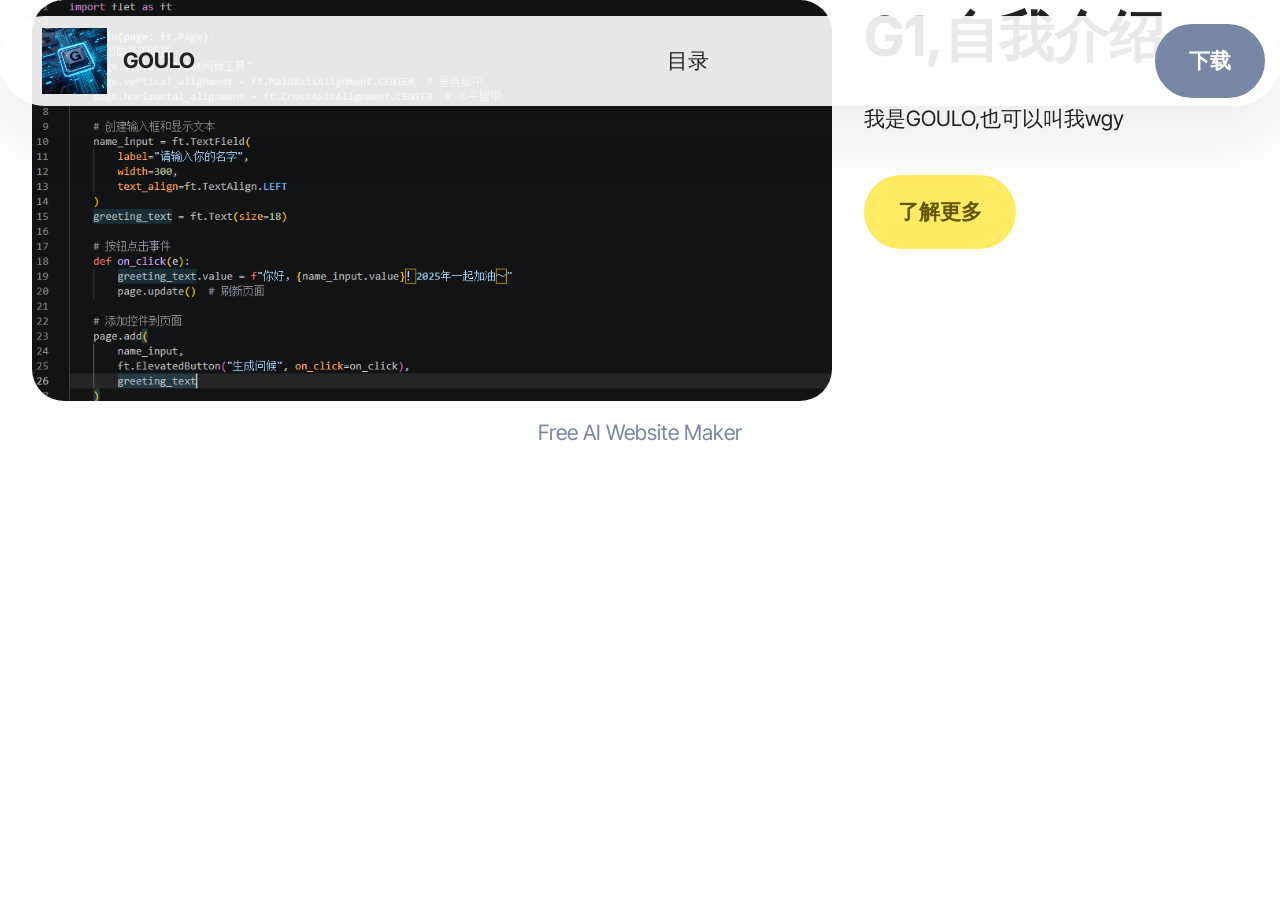
<file: index.html>
<!DOCTYPE html>
<html  >
<head>
  <!-- Site made with Mobirise Website Builder v6.1.12, https://mobirise.com -->
  <meta charset="UTF-8">
  <meta http-equiv="X-UA-Compatible" content="IE=edge">
  <meta name="generator" content="Mobirise v6.1.12, mobirise.com">
  <meta name="viewport" content="width=device-width, initial-scale=1, minimum-scale=1">
  <link rel="shortcut icon" href="assets/images/eaa2b5b8b5d63ee9b21d45b3e9998a11.jpg" type="image/x-icon">
  <meta name="description" content="">
  
  
  <title>WGY</title>
  <link rel="stylesheet" href="assets/web/assets/mobirise-icons2/mobirise2.css">
  <link rel="stylesheet" href="assets/bootstrap/css/bootstrap.min.css">
  <link rel="stylesheet" href="assets/dropdown/css/style.css">
  <link rel="stylesheet" href="assets/theme/css/style.css">
  <link rel="preload" href="https://fonts.googleapis.com/css2?family=Inter+Tight:wght@400;700&display=swap&display=swap" as="style" onload="this.onload=null;this.rel='stylesheet'">
  <noscript><link rel="stylesheet" href="https://fonts.googleapis.com/css2?family=Inter+Tight:wght@400;700&display=swap&display=swap"></noscript>
  <link rel="preload" as="style" href="assets/mobirise/css/mbr-additional.css?v=jPRFZD"><link rel="stylesheet" href="assets/mobirise/css/mbr-additional.css?v=jPRFZD" type="text/css">

  
  
  
</head>
<body>
  
  <section data-bs-version="5.1" class="menu menu2 cid-vjHcHufc7P" once="menu" id="menu02-0">
	

	<nav class="navbar navbar-dropdown navbar-fixed-top navbar-expand-lg">
		<div class="container">
			<div class="navbar-brand">
				<span class="navbar-logo">
					
						<img src="assets/images/eaa2b5b8b5d63ee9b21d45b3e9998a11.jpg" alt="Mobirise Website Builder" style="height: 4.1rem;">
					
				</span>
				<span class="navbar-caption-wrap"><a class="navbar-caption text-black display-4" href="https://mobiri.se">GOULO</a></span>
			</div>
			<button class="navbar-toggler" type="button" data-toggle="collapse" data-bs-toggle="collapse" data-target="#navbarSupportedContent" data-bs-target="#navbarSupportedContent" aria-controls="navbarNavAltMarkup" aria-expanded="false" aria-label="Toggle navigation">
				<div class="hamburger">
					<span></span>
					<span></span>
					<span></span>
					<span></span>
				</div>
			</button>
			<div class="collapse navbar-collapse" id="navbarSupportedContent">
				<ul class="navbar-nav nav-dropdown" data-app-modern-menu="true"><li class="nav-item">
						<a class="nav-link link text-black text-primary display-4" href="/ml/">目录</a>
					</li></ul>
				
				<div class="navbar-buttons mbr-section-btn"><a class="btn btn-primary display-4" href="https://mobiri.se">下载</a></div>
			</div>
		</div>
	</nav>
</section>

<section data-bs-version="5.1" class="header1 cid-vjRqcX1k4R" id="header01-5">
	

	
	

	<div class="container-fluid">
		<div class="row justify-content-center">
			<div class="col-12 col-md-12 col-lg-8 image-wrapper">
				<img class="w-100" src="assets/images/screenshot-2026-05-17-152901-696-1016x509.png" alt="Mobirise Website Builder">
			</div>
			<div class="col-12 col-lg col-md-12">
				<div class="text-wrapper align-left">
					<h1 class="mbr-section-title mbr-fonts-style mb-4 display-2"><strong>G1,自我介绍</strong></h1>
					<p class="mbr-text mbr-fonts-style mb-4 display-7">我是GOULO,也可以叫我wgy</p>
					<div class="mbr-section-btn mt-3"><a class="btn btn-danger display-7" href="https://mobiri.se">了解更多</a></div>
				</div>
			</div>
		</div>
	</div>
</section><section class="display-7" style="padding: 0;align-items: center;justify-content: center;flex-wrap: wrap;    align-content: center;display: flex;position: relative;height: 4rem;"><a href="https://mobiri.se/" style="flex: 1 1;height: 4rem;position: absolute;width: 100%;z-index: 1;"><img alt="" style="height: 4rem;" src="[data-uri]"></a><p style="margin: 0;text-align: center;" class="display-7">&#8204;</p><a style="z-index:1" href="https://mobirise.com/builder/ai-website-maker.html">Free AI Website Maker</a></section><script src="assets/bootstrap/js/bootstrap.bundle.min.js"></script>  <script src="assets/smoothscroll/smooth-scroll.js"></script>  <script src="assets/ytplayer/index.js"></script>  <script src="assets/dropdown/js/navbar-dropdown.js"></script>  <script src="assets/theme/js/script.js"></script>  
  
  
</body>
</html>
</file>
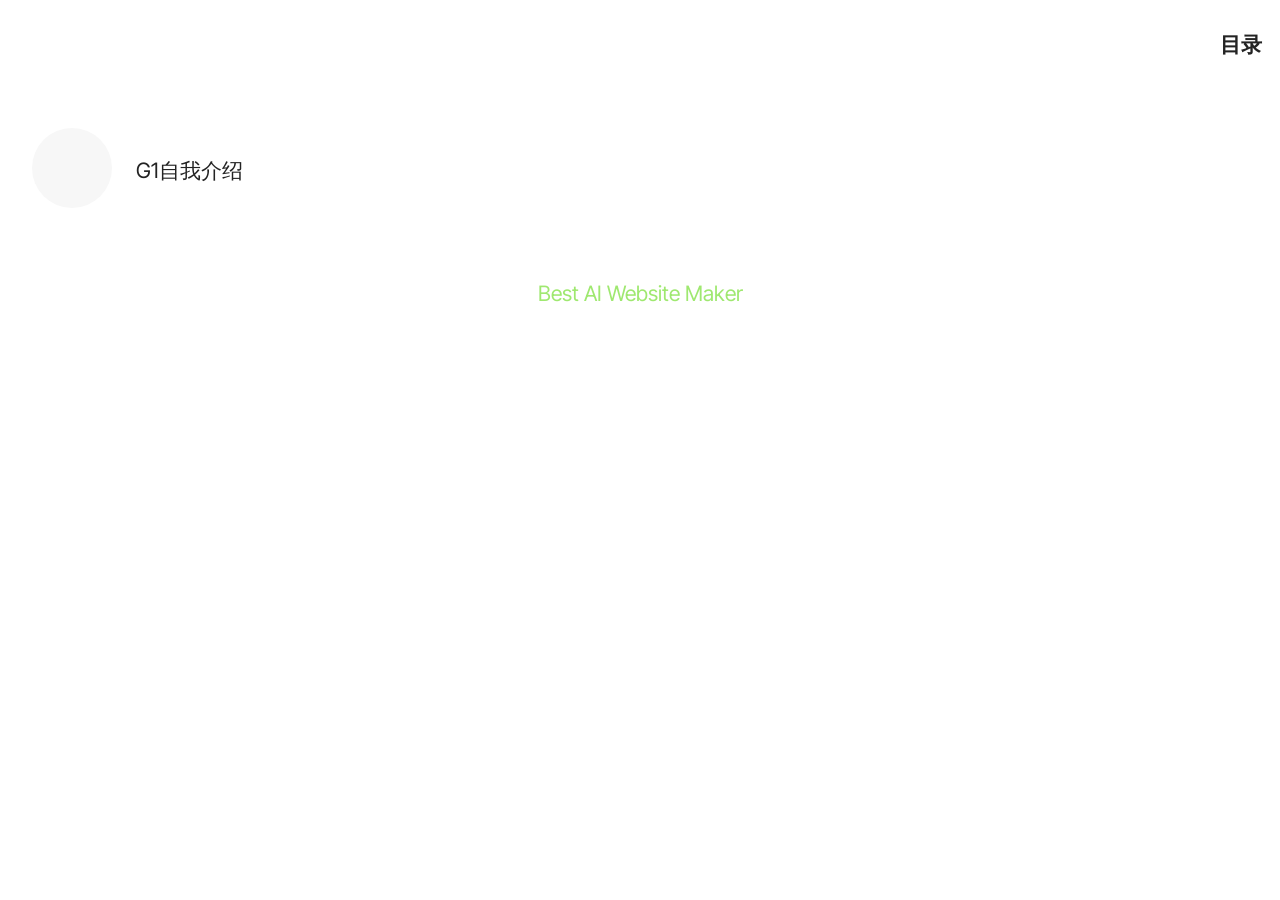
<file: ml/index.html>
<!DOCTYPE html>
<html  >
<head>
  <!-- Site made with Mobirise Website Builder v6.1.12, https://mobirise.com -->
  <meta charset="UTF-8">
  <meta http-equiv="X-UA-Compatible" content="IE=edge">
  <meta name="generator" content="Mobirise v6.1.12, mobirise.com">
  <meta name="viewport" content="width=device-width, initial-scale=1, minimum-scale=1">
  <link rel="shortcut icon" href="assets/images/eaa2b5b8b5d63ee9b21d45b3e9998a11.jpg" type="image/x-icon">
  <meta name="description" content="">
  
  
  <title>目录</title>
  <link rel="stylesheet" href="assets/bootstrap/css/bootstrap.min.css">
  <link rel="stylesheet" href="assets/dropdown/css/style.css">
  <link rel="stylesheet" href="assets/theme/css/style.css">
  <link rel="preload" href="https://fonts.googleapis.com/css2?family=Inter+Tight:wght@400;700&display=swap&display=swap" as="style" onload="this.onload=null;this.rel='stylesheet'">
  <noscript><link rel="stylesheet" href="https://fonts.googleapis.com/css2?family=Inter+Tight:wght@400;700&display=swap&display=swap"></noscript>
  <link rel="preload" as="style" href="assets/mobirise/css/mbr-additional.css?v=f7OM7M"><link rel="stylesheet" href="assets/mobirise/css/mbr-additional.css?v=f7OM7M" type="text/css">

  
  
  
</head>
<body>
  
  <section data-bs-version="5.1" class="menu menu6 cid-vjRrRVrWqA" once="menu" id="menu06-3">
	

	<nav class="navbar navbar-dropdown opacityScrollOff navbar-expand-lg">
		<div class="container">
			<div class="navbar-brand">
				
				<span class="navbar-caption-wrap"><a class="navbar-caption text-black text-primary display-4" href="https://wgy-be4.pages.dev/ml">目录</a></span>
			</div>
			
			
		</div>
	</nav>
</section>

<section data-bs-version="5.1" class="features034 cid-vjRsrQWdKC" id="features034-5">	
    

	
	
	<div class="container">
		<div class="row justify-content-center">
			<div class="col-12 content-head">
				
			</div>
		</div>
		<div class="row">
			
			<div class="item features-without-image col-12 col-lg-12 active">
				<div class="item-wrapper">
					<div class="iconfont-wrapper">
						<span class="mbr-iconfont mobi-mbri-user mobi-mbri"></span>
					</div>
					<div class="card-box">
						<h4 class="card-title mbr-fonts-style mb-0 display-7">G1自我介绍</h4>
						
					</div>
				</div>
			</div>
		</div>
	</div>
</section><section class="display-7" style="padding: 0;align-items: center;justify-content: center;flex-wrap: wrap;    align-content: center;display: flex;position: relative;height: 4rem;"><a href="https://mobiri.se/" style="flex: 1 1;height: 4rem;position: absolute;width: 100%;z-index: 1;"><img alt="" style="height: 4rem;" src="[data-uri]"></a><p style="margin: 0;text-align: center;" class="display-7">&#8204;</p><a style="z-index:1" href="https://mobirise.com/builder/ai-website-maker.html">Best AI Website Maker</a></section><script src="assets/bootstrap/js/bootstrap.bundle.min.js"></script>  <script src="assets/smoothscroll/smooth-scroll.js"></script>  <script src="assets/ytplayer/index.js"></script>  <script src="assets/dropdown/js/navbar-dropdown.js"></script>  <script src="assets/theme/js/script.js"></script>  
  
  
</body>
</html>
</file>
<file: assets/web/assets/mobirise-icons2/mobirise2.css>
@font-face {
  font-family: 'Moririse2';
  font-display: swap;
  src:  url('mobirise2.eot?f2bix4');
  src:  url('mobirise2.eot?f2bix4#iefix') format('embedded-opentype'),
    url('mobirise2.woff2?f2bix4') format('woff2'),
    url('mobirise2.woff?f2bix4') format('woff'),
    url('mobirise2.ttf?f2bix4') format('truetype'),
    url('mobirise2.svg?f2bix4#mobirise2') format('svg');
  font-weight: normal;
  font-style: normal;
}

[class^="mobi-"], [class*=" mobi-"] {
  /* use !important to prevent issues with browser extensions that change fonts */
  font-family: 'Moririse2' !important;
  speak: none;
  font-style: normal;
  font-weight: normal;
  font-variant: normal;
  text-transform: none;
  line-height: 1;

  /* Better Font Rendering =========== */
  -webkit-font-smoothing: antialiased;
  -moz-osx-font-smoothing: grayscale;
}

.mobi-mbri-add-submenu:before {
  content: "\e900";
}
.mobi-mbri-alert:before {
  content: "\e901";
}
.mobi-mbri-align-center:before {
  content: "\e902";
}
.mobi-mbri-align-justify:before {
  content: "\e903";
}
.mobi-mbri-align-left:before {
  content: "\e904";
}
.mobi-mbri-align-right:before {
  content: "\e905";
}
.mobi-mbri-android:before {
  content: "\e906";
}
.mobi-mbri-apple:before {
  content: "\e907";
}
.mobi-mbri-arrow-down:before {
  content: "\e908";
}
.mobi-mbri-arrow-next:before {
  content: "\e909";
}
.mobi-mbri-arrow-prev:before {
  content: "\e90a";
}
.mobi-mbri-arrow-up:before {
  content: "\e90b";
}
.mobi-mbri-bold:before {
  content: "\e90c";
}
.mobi-mbri-bookmark:before {
  content: "\e90d";
}
.mobi-mbri-bootstrap:before {
  content: "\e90e";
}
.mobi-mbri-briefcase:before {
  content: "\e90f";
}
.mobi-mbri-browse:before {
  content: "\e910";
}
.mobi-mbri-bulleted-list:before {
  content: "\e911";
}
.mobi-mbri-calendar:before {
  content: "\e912";
}
.mobi-mbri-camera:before {
  content: "\e913";
}
.mobi-mbri-cart-add:before {
  content: "\e914";
}
.mobi-mbri-cart-full:before {
  content: "\e915";
}
.mobi-mbri-cash:before {
  content: "\e916";
}
.mobi-mbri-change-style:before {
  content: "\e917";
}
.mobi-mbri-chat:before {
  content: "\e918";
}
.mobi-mbri-clock:before {
  content: "\e919";
}
.mobi-mbri-close:before {
  content: "\e91a";
}
.mobi-mbri-cloud:before {
  content: "\e91b";
}
.mobi-mbri-code:before {
  content: "\e91c";
}
.mobi-mbri-contact-form:before {
  content: "\e91d";
}
.mobi-mbri-credit-card:before {
  content: "\e91e";
}
.mobi-mbri-cursor-click:before {
  content: "\e91f";
}
.mobi-mbri-cust-feedback:before {
  content: "\e920";
}
.mobi-mbri-database:before {
  content: "\e921";
}
.mobi-mbri-delivery:before {
  content: "\e922";
}
.mobi-mbri-desktop:before {
  content: "\e923";
}
.mobi-mbri-devices:before {
  content: "\e924";
}
.mobi-mbri-down:before {
  content: "\e925";
}
.mobi-mbri-download-2:before {
  content: "\e926";
}
.mobi-mbri-download:before {
  content: "\e927";
}
.mobi-mbri-drag-n-drop-2:before {
  content: "\e928";
}
.mobi-mbri-drag-n-drop:before {
  content: "\e929";
}
.mobi-mbri-edit-2:before {
  content: "\e92a";
}
.mobi-mbri-edit:before {
  content: "\e92b";
}
.mobi-mbri-error:before {
  content: "\e92c";
}
.mobi-mbri-extension:before {
  content: "\e92d";
}
.mobi-mbri-features:before {
  content: "\e92e";
}
.mobi-mbri-file:before {
  content: "\e92f";
}
.mobi-mbri-flag:before {
  content: "\e930";
}
.mobi-mbri-folder:before {
  content: "\e931";
}
.mobi-mbri-gift:before {
  content: "\e932";
}
.mobi-mbri-github:before {
  content: "\e933";
}
.mobi-mbri-globe-2:before {
  content: "\e934";
}
.mobi-mbri-globe:before {
  content: "\e935";
}
.mobi-mbri-growing-chart:before {
  content: "\e936";
}
.mobi-mbri-hearth:before {
  content: "\e937";
}
.mobi-mbri-help:before {
  content: "\e938";
}
.mobi-mbri-home:before {
  content: "\e939";
}
.mobi-mbri-hot-cup:before {
  content: "\e93a";
}
.mobi-mbri-idea:before {
  content: "\e93b";
}
.mobi-mbri-image-gallery:before {
  content: "\e93c";
}
.mobi-mbri-image-slider:before {
  content: "\e93d";
}
.mobi-mbri-info:before {
  content: "\e93e";
}
.mobi-mbri-italic:before {
  content: "\e93f";
}
.mobi-mbri-key:before {
  content: "\e940";
}
.mobi-mbri-laptop:before {
  content: "\e941";
}
.mobi-mbri-layers:before {
  content: "\e942";
}
.mobi-mbri-left-right:before {
  content: "\e943";
}
.mobi-mbri-left:before {
  content: "\e944";
}
.mobi-mbri-letter:before {
  content: "\e945";
}
.mobi-mbri-like:before {
  content: "\e946";
}
.mobi-mbri-link:before {
  content: "\e947";
}
.mobi-mbri-lock:before {
  content: "\e948";
}
.mobi-mbri-login:before {
  content: "\e949";
}
.mobi-mbri-logout:before {
  content: "\e94a";
}
.mobi-mbri-magic-stick:before {
  content: "\e94b";
}
.mobi-mbri-map-pin:before {
  content: "\e94c";
}
.mobi-mbri-menu:before {
  content: "\e94d";
}
.mobi-mbri-mobile-2:before {
  content: "\e94e";
}
.mobi-mbri-mobile-horizontal:before {
  content: "\e94f";
}
.mobi-mbri-mobile:before {
  content: "\e950";
}
.mobi-mbri-mobirise:before {
  content: "\e951";
}
.mobi-mbri-more-horizontal:before {
  content: "\e952";
}
.mobi-mbri-more-vertical:before {
  content: "\e953";
}
.mobi-mbri-music:before {
  content: "\e954";
}
.mobi-mbri-new-file:before {
  content: "\e955";
}
.mobi-mbri-numbered-list:before {
  content: "\e956";
}
.mobi-mbri-opened-folder:before {
  content: "\e957";
}
.mobi-mbri-pages:before {
  content: "\e958";
}
.mobi-mbri-paper-plane:before {
  content: "\e959";
}
.mobi-mbri-paperclip:before {
  content: "\e95a";
}
.mobi-mbri-phone:before {
  content: "\e95b";
}
.mobi-mbri-photo:before {
  content: "\e95c";
}
.mobi-mbri-photos:before {
  content: "\e95d";
}
.mobi-mbri-pin:before {
  content: "\e95e";
}
.mobi-mbri-play:before {
  content: "\e95f";
}
.mobi-mbri-plus:before {
  content: "\e960";
}
.mobi-mbri-preview:before {
  content: "\e961";
}
.mobi-mbri-print:before {
  content: "\e962";
}
.mobi-mbri-protect:before {
  content: "\e963";
}
.mobi-mbri-question:before {
  content: "\e964";
}
.mobi-mbri-quote-left:before {
  content: "\e965";
}
.mobi-mbri-quote-right:before {
  content: "\e966";
}
.mobi-mbri-redo:before {
  content: "\e967";
}
.mobi-mbri-refresh:before {
  content: "\e968";
}
.mobi-mbri-responsive-2:before {
  content: "\e969";
}
.mobi-mbri-responsive:before {
  content: "\e96a";
}
.mobi-mbri-right:before {
  content: "\e96b";
}
.mobi-mbri-rocket:before {
  content: "\e96c";
}
.mobi-mbri-sad-face:before {
  content: "\e96d";
}
.mobi-mbri-sale:before {
  content: "\e96e";
}
.mobi-mbri-save:before {
  content: "\e96f";
}
.mobi-mbri-search:before {
  content: "\e970";
}
.mobi-mbri-setting-2:before {
  content: "\e971";
}
.mobi-mbri-setting-3:before {
  content: "\e972";
}
.mobi-mbri-setting:before {
  content: "\e973";
}
.mobi-mbri-share:before {
  content: "\e974";
}
.mobi-mbri-shopping-bag:before {
  content: "\e975";
}
.mobi-mbri-shopping-basket:before {
  content: "\e976";
}
.mobi-mbri-shopping-cart:before {
  content: "\e977";
}
.mobi-mbri-sites:before {
  content: "\e978";
}
.mobi-mbri-smile-face:before {
  content: "\e979";
}
.mobi-mbri-speed:before {
  content: "\e97a";
}
.mobi-mbri-star:before {
  content: "\e97b";
}
.mobi-mbri-success:before {
  content: "\e97c";
}
.mobi-mbri-sun:before {
  content: "\e97d";
}
.mobi-mbri-sun2:before {
  content: "\e97e";
}
.mobi-mbri-tablet-vertical:before {
  content: "\e97f";
}
.mobi-mbri-tablet:before {
  content: "\e980";
}
.mobi-mbri-target:before {
  content: "\e981";
}
.mobi-mbri-timer:before {
  content: "\e982";
}
.mobi-mbri-to-ftp:before {
  content: "\e983";
}
.mobi-mbri-to-local-drive:before {
  content: "\e984";
}
.mobi-mbri-touch-swipe:before {
  content: "\e985";
}
.mobi-mbri-touch:before {
  content: "\e986";
}
.mobi-mbri-trash:before {
  content: "\e987";
}
.mobi-mbri-underline:before {
  content: "\e988";
}
.mobi-mbri-undo:before {
  content: "\e989";
}
.mobi-mbri-unlink:before {
  content: "\e98a";
}
.mobi-mbri-unlock:before {
  content: "\e98b";
}
.mobi-mbri-up-down:before {
  content: "\e98c";
}
.mobi-mbri-up:before {
  content: "\e98d";
}
.mobi-mbri-update:before {
  content: "\e98e";
}
.mobi-mbri-upload-2:before {
  content: "\e98f";
}
.mobi-mbri-upload:before {
  content: "\e990";
}
.mobi-mbri-user-2:before {
  content: "\e991";
}
.mobi-mbri-user:before {
  content: "\e992";
}
.mobi-mbri-users:before {
  content: "\e993";
}
.mobi-mbri-video-play:before {
  content: "\e994";
}
.mobi-mbri-video:before {
  content: "\e995";
}
.mobi-mbri-watch:before {
  content: "\e996";
}
.mobi-mbri-website-theme-2:before {
  content: "\e997";
}
.mobi-mbri-website-theme:before {
  content: "\e998";
}
.mobi-mbri-wifi:before {
  content: "\e999";
}
.mobi-mbri-windows:before {
  content: "\e99a";
}
.mobi-mbri-zoom-in:before {
  content: "\e99b";
}
.mobi-mbri-zoom-out:before {
  content: "\e99c";
}
</file>
<file: assets/dropdown/css/style.css>
.navbar-dropdown {
  left: 0;
  padding: 0;
  position: absolute;
  right: 0;
  top: 0;
  transition: all 0.45s ease;
  z-index: 1030;
  background: #282828; }
  .navbar-dropdown .navbar-logo {
    margin-right: 0.8rem;
    transition: margin 0.3s ease-in-out;
    vertical-align: middle; }
    .navbar-dropdown .navbar-logo img {
      height: 3.125rem;
      transition: all 0.3s ease-in-out; }
    .navbar-dropdown .navbar-logo.mbr-iconfont {
      font-size: 3.125rem;
      line-height: 3.125rem; }
  .navbar-dropdown .navbar-caption {
    font-weight: 700;
    white-space: normal;
    vertical-align: -4px;
    line-height: 3.125rem !important; }
    .navbar-dropdown .navbar-caption, .navbar-dropdown .navbar-caption:hover {
      color: inherit;
      text-decoration: none; }
  .navbar-dropdown .mbr-iconfont + .navbar-caption {
    vertical-align: -1px; }
  .navbar-dropdown.navbar-fixed-top {
    position: fixed; }
  .navbar-dropdown .navbar-brand span {
    vertical-align: -4px; }
  .navbar-dropdown.bg-color.transparent {
    background: none; }
  .navbar-dropdown.navbar-short .navbar-brand {
    padding: 0.625rem 0; }
    .navbar-dropdown.navbar-short .navbar-brand span {
      vertical-align: -1px; }
  .navbar-dropdown.navbar-short .navbar-caption {
    line-height: 2.375rem !important;
    vertical-align: -2px; }
  .navbar-dropdown.navbar-short .navbar-logo {
    margin-right: 0.5rem; }
    .navbar-dropdown.navbar-short .navbar-logo img {
      height: 2.375rem; }
    .navbar-dropdown.navbar-short .navbar-logo.mbr-iconfont {
      font-size: 2.375rem;
      line-height: 2.375rem; }
  .navbar-dropdown.navbar-short .mbr-table-cell {
    height: 3.625rem; }
  .navbar-dropdown .navbar-close {
    left: 0.6875rem;
    position: fixed;
    top: 0.75rem;
    z-index: 1000; }
  .navbar-dropdown .hamburger-icon {
    content: "";
    display: inline-block;
    vertical-align: middle;
    width: 16px;
    -webkit-box-shadow: 0 -6px 0 1px #282828,0 0 0 1px #282828,0 6px 0 1px #282828;
    -moz-box-shadow: 0 -6px 0 1px #282828,0 0 0 1px #282828,0 6px 0 1px #282828;
    box-shadow: 0 -6px 0 1px #282828,0 0 0 1px #282828,0 6px 0 1px #282828; }

.dropdown-menu .dropdown-toggle[data-toggle="dropdown-submenu"]::after {
  border-bottom: 0.35em solid transparent;
  border-left: 0.35em solid;
  border-right: 0;
  border-top: 0.35em solid transparent;
  margin-left: 0.3rem; }

.dropdown-menu .dropdown-item:focus {
  outline: 0; }

.nav-dropdown {
  font-size: 0.75rem;
  font-weight: 500;
  height: auto !important; }
  .nav-dropdown .nav-btn {
    padding-left: 1rem; }
  .nav-dropdown .link {
    margin: .667em 1.667em;
    font-weight: 500;
    padding: 0;
    transition: color .2s ease-in-out; }
    .nav-dropdown .link.dropdown-toggle {
      margin-right: 2.583em; }
      .nav-dropdown .link.dropdown-toggle::after {
        margin-left: .25rem;
        border-top: 0.35em solid;
        border-right: 0.35em solid transparent;
        border-left: 0.35em solid transparent;
        border-bottom: 0; }
      .nav-dropdown .link.dropdown-toggle[aria-expanded="true"] {
        margin: 0;
        padding: 0.667em 3.263em  0.667em 1.667em; }
  .nav-dropdown .link::after,
  .nav-dropdown .dropdown-item::after {
    color: inherit; }
  .nav-dropdown .btn {
    font-size: 0.75rem;
    font-weight: 700;
    letter-spacing: 0;
    margin-bottom: 0;
    padding-left: 1.25rem;
    padding-right: 1.25rem; }
  .nav-dropdown .dropdown-menu {
    border-radius: 0;
    border: 0;
    left: 0;
    margin: 0;
    padding-bottom: 1.25rem;
    padding-top: 1.25rem;
    position: relative; }
  .nav-dropdown .dropdown-submenu {
    margin-left: 0.125rem;
    top: 0; }
  .nav-dropdown .dropdown-item {
    font-weight: 500;
    line-height: 2;
    padding: 0.3846em 4.615em 0.3846em 1.5385em;
    position: relative;
    transition: color .2s ease-in-out, background-color .2s ease-in-out; }
    .nav-dropdown .dropdown-item::after {
      margin-top: -0.3077em;
      position: absolute;
      right: 1.1538em;
      top: 50%; }
    .nav-dropdown .dropdown-item:focus, .nav-dropdown .dropdown-item:hover {
      background: none; }

@media (max-width: 767px) {
  .nav-dropdown.navbar-toggleable-sm {
    bottom: 0;
    display: none;
    left: 0;
    overflow-x: hidden;
    position: fixed;
    top: 0;
    transform: translateX(-100%);
    -ms-transform: translateX(-100%);
    -webkit-transform: translateX(-100%);
    width: 18.75rem;
    z-index: 999; } }
.nav-dropdown.navbar-toggleable-xl {
  bottom: 0;
  display: none;
  left: 0;
  overflow-x: hidden;
  position: fixed;
  top: 0;
  transform: translateX(-100%);
  -ms-transform: translateX(-100%);
  -webkit-transform: translateX(-100%);
  width: 18.75rem;
  z-index: 999; }

.nav-dropdown-sm {
  display: block !important;
  overflow-x: hidden;
  overflow: auto;
  padding-top: 3.875rem; }
  .nav-dropdown-sm::after {
    content: "";
    display: block;
    height: 3rem;
    width: 100%; }
  .nav-dropdown-sm.collapse.in ~ .navbar-close {
    display: block !important; }
  .nav-dropdown-sm.collapsing, .nav-dropdown-sm.collapse.in {
    transform: translateX(0);
    -ms-transform: translateX(0);
    -webkit-transform: translateX(0);
    transition: all 0.25s ease-out;
    -webkit-transition: all 0.25s ease-out;
    background: #282828; }
  .nav-dropdown-sm.collapsing[aria-expanded="false"] {
    transform: translateX(-100%);
    -ms-transform: translateX(-100%);
    -webkit-transform: translateX(-100%); }
  .nav-dropdown-sm .nav-item {
    display: block;
    margin-left: 0 !important;
    padding-left: 0; }
  .nav-dropdown-sm .link,
  .nav-dropdown-sm .dropdown-item {
    border-top: 1px dotted rgba(255, 255, 255, 0.1);
    font-size: 0.8125rem;
    line-height: 1.6;
    margin: 0 !important;
    padding: 0.875rem 2.4rem 0.875rem 1.5625rem !important;
    position: relative;
    white-space: normal; }
    .nav-dropdown-sm .link:focus, .nav-dropdown-sm .link:hover,
    .nav-dropdown-sm .dropdown-item:focus,
    .nav-dropdown-sm .dropdown-item:hover {
      background: rgba(0, 0, 0, 0.2) !important;
      color: #c0a375; }
  .nav-dropdown-sm .nav-btn {
    position: relative;
    padding: 1.5625rem 1.5625rem 0 1.5625rem; }
    .nav-dropdown-sm .nav-btn::before {
      border-top: 1px dotted rgba(255, 255, 255, 0.1);
      content: "";
      left: 0;
      position: absolute;
      top: 0;
      width: 100%; }
    .nav-dropdown-sm .nav-btn + .nav-btn {
      padding-top: 0.625rem; }
      .nav-dropdown-sm .nav-btn + .nav-btn::before {
        display: none; }
  .nav-dropdown-sm .btn {
    padding: 0.625rem 0; }
  .nav-dropdown-sm .dropdown-toggle[data-toggle="dropdown-submenu"]::after {
    margin-left: .25rem;
    border-top: 0.35em solid;
    border-right: 0.35em solid transparent;
    border-left: 0.35em solid transparent;
    border-bottom: 0; }
  .nav-dropdown-sm .dropdown-toggle[data-toggle="dropdown-submenu"][aria-expanded="true"]::after {
    border-top: 0;
    border-right: 0.35em solid transparent;
    border-left: 0.35em solid transparent;
    border-bottom: 0.35em solid; }
  .nav-dropdown-sm .dropdown-menu {
    margin: 0;
    padding: 0;
    position: relative;
    top: 0;
    left: 0;
    width: 100%;
    border: 0;
    float: none;
    border-radius: 0;
    background: none; }
  .nav-dropdown-sm .dropdown-submenu {
    left: 100%;
    margin-left: 0.125rem;
    margin-top: -1.25rem;
    top: 0; }

.navbar-toggleable-sm .nav-dropdown .dropdown-menu {
  position: absolute; }

.navbar-toggleable-sm .nav-dropdown .dropdown-submenu {
  left: 100%;
  margin-left: 0.125rem;
  margin-top: -1.25rem;
  top: 0; }

.navbar-toggleable-sm.opened .nav-dropdown .dropdown-menu {
  position: relative; }

.navbar-toggleable-sm.opened .nav-dropdown .dropdown-submenu {
  left: 0;
  margin-left: 00rem;
  margin-top: 0rem;
  top: 0; }

.is-builder .nav-dropdown.collapsing {
  transition: none !important; }
</file>
<file: assets/theme/css/style.css>
@charset "UTF-8";
section {
  background-color: #ffffff;
}

body {
  font-style: normal;
  line-height: 1.5;
  font-weight: 400;
  color: #232323;
  position: relative;
}

button {
  background-color: transparent;
  border-color: transparent;
}

.embla__button,
.carousel-control {
  background-color: #edefea !important;
  opacity: 0.8 !important;
  color: #464845 !important;
  border-color: #edefea !important;
}

.carousel .close,
.modalWindow .close {
  background-color: #edefea !important;
  color: #464845 !important;
  border-color: #edefea !important;
  opacity: 0.8 !important;
}

.carousel .close:hover,
.modalWindow .close:hover {
  opacity: 1 !important;
}

.carousel-indicators li {
  background-color: #edefea !important;
  border: 2px solid #464845 !important;
}

.carousel-indicators li:hover,
.carousel-indicators li:active {
  opacity: 0.8 !important;
}

.embla__button:hover,
.carousel-control:hover {
  background-color: #edefea !important;
  opacity: 1 !important;
}

.modalWindow-video-container {
  height: 80%;
}

section,
.container,
.container-fluid {
  position: relative;
  word-wrap: break-word;
}

a.mbr-iconfont:hover {
  text-decoration: none;
}

.article .lead p,
.article .lead ul,
.article .lead ol,
.article .lead pre,
.article .lead blockquote {
  margin-bottom: 0;
}

a {
  font-style: normal;
  font-weight: 400;
  cursor: pointer;
}
a, a:hover {
  text-decoration: none;
}

.mbr-section-title {
  font-style: normal;
  line-height: 1.3;
}

.mbr-section-subtitle {
  line-height: 1.3;
}

.mbr-text {
  font-style: normal;
  line-height: 1.7;
}

h1,
h2,
h3,
h4,
h5,
h6,
.display-1,
.display-2,
.display-4,
.display-5,
.display-7,
span,
p,
a {
  line-height: 1;
  word-break: break-word;
  word-wrap: break-word;
  font-weight: 400;
}

b,
strong {
  font-weight: bold;
}

input:-webkit-autofill, input:-webkit-autofill:hover, input:-webkit-autofill:focus, input:-webkit-autofill:active {
  transition-delay: 9999s;
  -webkit-transition-property: background-color, color;
  transition-property: background-color, color;
}

textarea[type=hidden] {
  display: none;
}

section {
  background-position: 50% 50%;
  background-repeat: no-repeat;
  background-size: cover;
}
section .mbr-background-video,
section .mbr-background-video-preview {
  position: absolute;
  bottom: 0;
  left: 0;
  right: 0;
  top: 0;
}

.hidden {
  visibility: hidden;
}

.mbr-z-index20 {
  z-index: 20;
}

/*! Base colors */
.mbr-white {
  color: #ffffff;
}

.mbr-black {
  color: #111111;
}

.mbr-bg-white {
  background-color: #ffffff;
}

.mbr-bg-black {
  background-color: #000000;
}

/*! Text-aligns */
.align-left {
  text-align: left;
}

.align-center {
  text-align: center;
}

.align-right {
  text-align: right;
}

/*! Font-weight  */
.mbr-light {
  font-weight: 300;
}

.mbr-regular {
  font-weight: 400;
}

.mbr-semibold {
  font-weight: 500;
}

.mbr-bold {
  font-weight: 700;
}

/*! Media  */
.media-content {
  flex-basis: 100%;
}

.media-container-row {
  display: flex;
  flex-direction: row;
  flex-wrap: wrap;
  justify-content: center;
  align-content: center;
  align-items: start;
}
.media-container-row .media-size-item {
  width: 400px;
}

.media-container-column {
  display: flex;
  flex-direction: column;
  flex-wrap: wrap;
  justify-content: center;
  align-content: center;
  align-items: stretch;
}
.media-container-column > * {
  width: 100%;
}

@media (min-width: 992px) {
  .media-container-row {
    flex-wrap: nowrap;
  }
}
figure {
  margin-bottom: 0;
  overflow: hidden;
}

figure[mbr-media-size] {
  transition: width 0.1s;
}

img,
iframe {
  display: block;
  width: 100%;
}

.card {
  background-color: transparent;
  border: none;
}

.card-box {
  width: 100%;
}

.card-img {
  text-align: center;
  flex-shrink: 0;
  -webkit-flex-shrink: 0;
}

.media {
  max-width: 100%;
  margin: 0 auto;
}

.mbr-figure {
  align-self: center;
}

.media-container > div {
  max-width: 100%;
}

.mbr-figure img,
.card-img img {
  width: 100%;
}

@media (max-width: 991px) {
  .media-size-item {
    width: auto !important;
  }
  .media {
    width: auto;
  }
  .mbr-figure {
    width: 100% !important;
  }
}
/*! Buttons */
.mbr-section-btn {
  margin-left: -0.6rem;
  margin-right: -0.6rem;
  font-size: 0;
}

.btn {
  font-weight: 600;
  border-width: 1px;
  font-style: normal;
  margin: 0.6rem 0.6rem;
  white-space: normal;
  transition: all 0.2s ease-in-out;
  display: inline-flex;
  align-items: center;
  justify-content: center;
  word-break: break-word;
}

.btn-sm {
  font-weight: 600;
  letter-spacing: 0px;
  transition: all 0.3s ease-in-out;
}

.btn-md {
  font-weight: 600;
  letter-spacing: 0px;
  transition: all 0.3s ease-in-out;
}

.btn-lg {
  font-weight: 600;
  letter-spacing: 0px;
  transition: all 0.3s ease-in-out;
}

.btn-form {
  margin: 0;
}
.btn-form:hover {
  cursor: pointer;
}

nav .mbr-section-btn {
  margin-left: 0rem;
  margin-right: 0rem;
}

/*! Btn icon margin */
.btn .mbr-iconfont,
.btn.btn-sm .mbr-iconfont {
  order: 1;
  cursor: pointer;
  margin-left: 0.5rem;
  vertical-align: sub;
}

.btn.btn-md .mbr-iconfont,
.btn.btn-md .mbr-iconfont {
  margin-left: 0.8rem;
}

.mbr-regular {
  font-weight: 400;
}

.mbr-semibold {
  font-weight: 500;
}

.mbr-bold {
  font-weight: 700;
}

[type=submit] {
  -webkit-appearance: none;
}

/*! Full-screen */
.mbr-fullscreen .mbr-overlay {
  min-height: 100vh;
}

.mbr-fullscreen {
  display: flex;
  display: -moz-flex;
  display: -ms-flex;
  display: -o-flex;
  align-items: center;
  min-height: 100vh;
  padding-top: 3rem;
  padding-bottom: 3rem;
}

/*! Map */
.map {
  height: 25rem;
  position: relative;
}
.map iframe {
  width: 100%;
  height: 100%;
}

/*! Scroll to top arrow */
.mbr-arrow-up {
  bottom: 25px;
  right: 90px;
  position: fixed;
  text-align: right;
  z-index: 5000;
  color: #ffffff;
  font-size: 22px;
}

.mbr-arrow-up a {
  background: rgba(0, 0, 0, 0.2);
  border-radius: 50%;
  color: #fff;
  display: inline-block;
  height: 60px;
  width: 60px;
  border: 2px solid #fff;
  outline-style: none !important;
  position: relative;
  text-decoration: none;
  transition: all 0.3s ease-in-out;
  cursor: pointer;
  text-align: center;
}
.mbr-arrow-up a:hover {
  background-color: rgba(0, 0, 0, 0.4);
}
.mbr-arrow-up a i {
  line-height: 60px;
}

.mbr-arrow-up-icon {
  display: block;
  color: #fff;
}

.mbr-arrow-up-icon::before {
  content: "›";
  display: inline-block;
  font-family: serif;
  font-size: 22px;
  line-height: 1;
  font-style: normal;
  position: relative;
  top: 6px;
  left: -4px;
  transform: rotate(-90deg);
}

/*! Arrow Down */
.mbr-arrow {
  position: absolute;
  bottom: 45px;
  left: 50%;
  width: 60px;
  height: 60px;
  cursor: pointer;
  background-color: rgba(80, 80, 80, 0.5);
  border-radius: 50%;
  transform: translateX(-50%);
}
@media (max-width: 767px) {
  .mbr-arrow {
    display: none;
  }
}
.mbr-arrow > a {
  display: inline-block;
  text-decoration: none;
  outline-style: none;
  animation: arrowdown 1.7s ease-in-out infinite;
  color: #ffffff;
}
.mbr-arrow > a > i {
  position: absolute;
  top: -2px;
  left: 15px;
  font-size: 2rem;
}

#scrollToTop a i::before {
  content: "";
  position: absolute;
  display: block;
  border-bottom: 2.5px solid #fff;
  border-left: 2.5px solid #fff;
  width: 27.8%;
  height: 27.8%;
  left: 50%;
  top: 51%;
  transform: translateY(-30%) translateX(-50%) rotate(135deg);
}

@keyframes arrowdown {
  0% {
    transform: translateY(0px);
  }
  50% {
    transform: translateY(-5px);
  }
  100% {
    transform: translateY(0px);
  }
}
@media (max-width: 500px) {
  .mbr-arrow-up {
    left: 0;
    right: 0;
    text-align: center;
  }
}
/*Gradients animation*/
@keyframes gradient-animation {
  from {
    background-position: 0% 100%;
    animation-timing-function: ease-in-out;
  }
  to {
    background-position: 100% 0%;
    animation-timing-function: ease-in-out;
  }
}
.bg-gradient {
  background-size: 200% 200%;
  animation: gradient-animation 5s infinite alternate;
  -webkit-animation: gradient-animation 5s infinite alternate;
}

.menu .navbar-brand {
  display: -webkit-flex;
}
.menu .navbar-brand span {
  display: flex;
  display: -webkit-flex;
}
.menu .navbar-brand .navbar-caption-wrap {
  display: -webkit-flex;
}
.menu .navbar-brand .navbar-logo img {
  display: -webkit-flex;
  width: auto;
}
@media (min-width: 768px) and (max-width: 991px) {
  .menu .navbar-toggleable-sm .navbar-nav {
    display: -ms-flexbox;
  }
}
@media (max-width: 991px) {
  .menu .navbar-collapse {
    max-height: 93.5vh;
  }
  .menu .navbar-collapse.show {
    overflow: auto;
  }
}
@media (min-width: 992px) {
  .menu .navbar-nav.nav-dropdown {
    display: -webkit-flex;
  }
  .menu .navbar-toggleable-sm .navbar-collapse {
    display: -webkit-flex !important;
  }
  .menu .collapsed .navbar-collapse {
    max-height: 93.5vh;
  }
  .menu .collapsed .navbar-collapse.show {
    overflow: auto;
  }
}
@media (max-width: 767px) {
  .menu .navbar-collapse {
    max-height: 80vh;
  }
}

.nav-link .mbr-iconfont {
  margin-right: 0.5rem;
}

.navbar {
  display: -webkit-flex;
  -webkit-flex-wrap: wrap;
  -webkit-align-items: center;
  -webkit-justify-content: space-between;
}

.navbar-collapse {
  -webkit-flex-basis: 100%;
  -webkit-flex-grow: 1;
  -webkit-align-items: center;
}

.nav-dropdown .link {
  padding: 0.667em 1.667em !important;
  margin: 0 !important;
}

.nav {
  display: -webkit-flex;
  -webkit-flex-wrap: wrap;
}

.row {
  display: -webkit-flex;
  -webkit-flex-wrap: wrap;
}

.justify-content-center {
  -webkit-justify-content: center;
}

.form-inline {
  display: -webkit-flex;
}

.card-wrapper {
  -webkit-flex: 1;
}

.carousel-control {
  z-index: 10;
  display: -webkit-flex;
}

.carousel-controls {
  display: -webkit-flex;
}

.media {
  display: -webkit-flex;
}

.form-group:focus {
  outline: none;
}

.jq-selectbox__select {
  padding: 7px 0;
  position: relative;
}

.jq-selectbox__dropdown {
  overflow: hidden;
  border-radius: 10px;
  position: absolute;
  top: 100%;
  left: 0 !important;
  width: 100% !important;
}

.jq-selectbox__trigger-arrow {
  right: 0;
  transform: translateY(-50%);
}

.jq-selectbox li {
  padding: 1.07em 0.5em;
}

input[type=range] {
  padding-left: 0 !important;
  padding-right: 0 !important;
}

.modal-dialog,
.modal-content {
  height: 100%;
}

.modal-dialog .carousel-inner {
  height: calc(100vh - 1.75rem);
}
@media (max-width: 575px) {
  .modal-dialog .carousel-inner {
    height: calc(100vh - 1rem);
  }
}

.carousel-item {
  text-align: center;
}

.carousel-item img {
  margin: auto;
}

.navbar-toggler {
  align-self: flex-start;
  padding: 0.25rem 0.75rem;
  font-size: 1.25rem;
  line-height: 1;
  background: transparent;
  border: 1px solid transparent;
  border-radius: 0.25rem;
}

.navbar-toggler:focus,
.navbar-toggler:hover {
  text-decoration: none;
  box-shadow: none;
}

.navbar-toggler-icon {
  display: inline-block;
  width: 1.5em;
  height: 1.5em;
  vertical-align: middle;
  content: "";
  background: no-repeat center center;
  background-size: 100% 100%;
}

.navbar-toggler-left {
  position: absolute;
  left: 1rem;
}

.navbar-toggler-right {
  position: absolute;
  right: 1rem;
}

.card-img {
  width: auto;
}

.menu .navbar.collapsed:not(.beta-menu) {
  flex-direction: column;
}

.carousel-item.active,
.carousel-item-next,
.carousel-item-prev {
  display: flex;
}

.note-air-layout .dropup .dropdown-menu,
.note-air-layout .navbar-fixed-bottom .dropdown .dropdown-menu {
  bottom: initial !important;
}

html,
body {
  height: auto;
  min-height: 100vh;
}

.dropup .dropdown-toggle::after {
  display: none;
}

.form-asterisk {
  font-family: initial;
  position: absolute;
  top: -2px;
  font-weight: normal;
}

.form-control-label {
  position: relative;
  cursor: pointer;
  margin-bottom: 0.357em;
  padding: 0;
}

.alert {
  color: #ffffff;
  border-radius: 0;
  border: 0;
  font-size: 1.1rem;
  line-height: 1.5;
  margin-bottom: 1.875rem;
  padding: 1.25rem;
  position: relative;
  text-align: center;
}
.alert.alert-form::after {
  background-color: inherit;
  bottom: -7px;
  content: "";
  display: block;
  height: 14px;
  left: 50%;
  margin-left: -7px;
  position: absolute;
  transform: rotate(45deg);
  width: 14px;
}

.form-control {
  background-color: #ffffff;
  background-clip: border-box;
  color: #232323;
  line-height: 1rem !important;
  height: auto;
  padding: 1.2rem 2rem;
  transition: border-color 0.25s ease 0s;
  border: 1px solid transparent !important;
  border-radius: 4px;
  box-shadow: rgba(0, 0, 0, 0.07) 0px 1px 1px 0px, rgba(0, 0, 0, 0.07) 0px 1px 3px 0px, rgba(0, 0, 0, 0.03) 0px 0px 0px 1px;
}
.form-active .form-control:invalid {
  border-color: red;
}

.row > * {
  padding-right: 1rem;
  padding-left: 1rem;
}

form .row {
  margin-left: -0.6rem;
  margin-right: -0.6rem;
}
form .row [class*=col] {
  padding-left: 0.6rem;
  padding-right: 0.6rem;
}

form .mbr-section-btn {
  padding-left: 0.6rem;
  padding-right: 0.6rem;
}

form .form-check-input {
  margin-top: 0.5;
}

textarea.form-control {
  line-height: 1.5rem !important;
}

.form-group {
  margin-bottom: 1.2rem;
}

.form-control,
form .btn {
  min-height: 48px;
}

.gdpr-block label span.textGDPR input[name=gdpr] {
  top: 7px;
}

.form-control:focus {
  box-shadow: none;
}

:focus {
  outline: none;
}

.mbr-overlay {
  background-color: #000;
  bottom: 0;
  left: 0;
  opacity: 0.5;
  position: absolute;
  right: 0;
  top: 0;
  z-index: 0;
  pointer-events: none;
}

blockquote {
  font-style: italic;
  padding: 3rem;
  font-size: 1.09rem;
  position: relative;
  border-left: 3px solid;
}

ul,
ol,
pre,
blockquote {
  margin-bottom: 2.3125rem;
}

.mt-4 {
  margin-top: 2rem !important;
}

.mb-4 {
  margin-bottom: 2rem !important;
}

.container,
.container-fluid {
  padding-left: 16px;
  padding-right: 16px;
}

.row {
  margin-left: -16px;
  margin-right: -16px;
}
.row > [class*=col] {
  padding-left: 16px;
  padding-right: 16px;
}

@media (min-width: 992px) {
  .container-fluid {
    padding-left: 32px;
    padding-right: 32px;
  }
}
@media (max-width: 991px) {
  .mbr-container {
    padding-left: 16px;
    padding-right: 16px;
  }
}
.app-video-wrapper > img {
  opacity: 1;
}

.app-video-wrapper {
  background: transparent;
}

.item {
  position: relative;
}

.dropdown-menu .dropdown-menu {
  left: 100%;
}

.dropdown-item + .dropdown-menu {
  display: none;
}

.dropdown-item:hover + .dropdown-menu,
.dropdown-menu:hover {
  display: block;
}

@media (min-aspect-ratio: 16/9) {
  .mbr-video-foreground {
    height: 300% !important;
    top: -100% !important;
  }
}
@media (max-aspect-ratio: 16/9) {
  .mbr-video-foreground {
    width: 300% !important;
    left: -100% !important;
  }
}.engine {
	position: absolute;
	text-indent: -2400px;
	text-align: center;
	padding: 0;
	top: 0;
	left: -2400px;
}
</file>
<file: assets/mobirise/css/mbr-additional.css>
.btn {
  border-width: 2px;
}
img,
.card-wrap,
.card-wrapper,
.video-wrapper,
.mbr-figure iframe,
.google-map iframe,
.slide-content,
.plan,
.card,
.item-wrapper,
.item-wrapper .mbr-overlay {
  border-radius: 2rem !important;
}
.video-wrapper {
  overflow: hidden;
}
body {
  font-family: Inter Tight;
}
.display-1 {
  font-family: 'Inter Tight', sans-serif;
  font-size: 5rem;
  line-height: 1;
}
.display-1 > .mbr-iconfont {
  font-size: 6.25rem;
}
.display-2 {
  font-family: 'Inter Tight', sans-serif;
  font-size: 4rem;
  line-height: 1;
}
.display-2 > .mbr-iconfont {
  font-size: 5rem;
}
.display-4 {
  font-family: 'Inter Tight', sans-serif;
  font-size: 1.4rem;
  line-height: 1.5;
}
.display-4 > .mbr-iconfont {
  font-size: 1.75rem;
}
.display-5 {
  font-family: 'Inter Tight', sans-serif;
  font-size: 2rem;
  line-height: 1.5;
}
.display-5 > .mbr-iconfont {
  font-size: 2.5rem;
}
.display-7 {
  font-family: 'Inter Tight', sans-serif;
  font-size: 1.4rem;
  line-height: 1.3;
}
.display-7 > .mbr-iconfont {
  font-size: 1.75rem;
}
/* ---- Fluid typography for mobile devices ---- */
/* 1.4 - font scale ratio ( bootstrap == 1.42857 ) */
/* 100vw - current viewport width */
/* (48 - 20)  48 == 48rem == 768px, 20 == 20rem == 320px(minimal supported viewport) */
/* 0.65 - min scale variable, may vary */
@media (max-width: 992px) {
  .display-1 {
    font-size: 4rem;
  }
}
@media (max-width: 768px) {
  .display-1 {
    font-size: 3.5rem;
    font-size: calc( 2.4rem + (5 - 2.4) * ((100vw - 20rem) / (48 - 20)));
    line-height: calc( 1.1 * (2.4rem + (5 - 2.4) * ((100vw - 20rem) / (48 - 20))));
  }
  .display-2 {
    font-size: 3.2rem;
    font-size: calc( 2.05rem + (4 - 2.05) * ((100vw - 20rem) / (48 - 20)));
    line-height: calc( 1.3 * (2.05rem + (4 - 2.05) * ((100vw - 20rem) / (48 - 20))));
  }
  .display-4 {
    font-size: 1.12rem;
    font-size: calc( 1.14rem + (1.4 - 1.14) * ((100vw - 20rem) / (48 - 20)));
    line-height: calc( 1.4 * (1.14rem + (1.4 - 1.14) * ((100vw - 20rem) / (48 - 20))));
  }
  .display-5 {
    font-size: 1.6rem;
    font-size: calc( 1.35rem + (2 - 1.35) * ((100vw - 20rem) / (48 - 20)));
    line-height: calc( 1.4 * (1.35rem + (2 - 1.35) * ((100vw - 20rem) / (48 - 20))));
  }
  .display-7 {
    font-size: 1.12rem;
    font-size: calc( 1.14rem + (1.4 - 1.14) * ((100vw - 20rem) / (48 - 20)));
    line-height: calc( 1.4 * (1.14rem + (1.4 - 1.14) * ((100vw - 20rem) / (48 - 20))));
  }
}
@media (min-width: 992px) and (max-width: 1400px) {
  .display-1 {
    font-size: 3.5rem;
    font-size: calc( 2.4rem + (5 - 2.4) * ((100vw - 62rem) / (87 - 62)));
    line-height: calc( 1.1 * (2.4rem + (5 - 2.4) * ((100vw - 62rem) / (87 - 62))));
  }
  .display-2 {
    font-size: 3.2rem;
    font-size: calc( 2.05rem + (4 - 2.05) * ((100vw - 62rem) / (87 - 62)));
    line-height: calc( 1.3 * (2.05rem + (4 - 2.05) * ((100vw - 62rem) / (87 - 62))));
  }
  .display-4 {
    font-size: 1.12rem;
    font-size: calc( 1.14rem + (1.4 - 1.14) * ((100vw - 62rem) / (87 - 62)));
    line-height: calc( 1.4 * (1.14rem + (1.4 - 1.14) * ((100vw - 62rem) / (87 - 62))));
  }
  .display-5 {
    font-size: 1.6rem;
    font-size: calc( 1.35rem + (2 - 1.35) * ((100vw - 62rem) / (87 - 62)));
    line-height: calc( 1.4 * (1.35rem + (2 - 1.35) * ((100vw - 62rem) / (87 - 62))));
  }
  .display-7 {
    font-size: 1.12rem;
    font-size: calc( 1.14rem + (1.4 - 1.14) * ((100vw - 62rem) / (87 - 62)));
    line-height: calc( 1.4 * (1.14rem + (1.4 - 1.14) * ((100vw - 62rem) / (87 - 62))));
  }
}
/* Buttons */
.btn {
  padding: 1.25rem 2rem;
  border-radius: 4px;
}
@media (max-width: 767px) {
  .btn {
    padding: 0.75rem 1.5rem;
  }
}
.btn-sm {
  padding: 0.6rem 1.2rem;
  border-radius: 4px;
}
.btn-md {
  padding: 0.6rem 1.2rem;
  border-radius: 4px;
}
.btn-lg {
  padding: 1.25rem 2rem;
  border-radius: 4px;
}
.bg-primary {
  background-color: #7787a5 !important;
}
.bg-success {
  background-color: #9fe870 !important;
}
.bg-info {
  background-color: #320707 !important;
}
.bg-warning {
  background-color: #a0e2e1 !important;
}
.bg-danger {
  background-color: #ffea64 !important;
}
.btn-primary,
.btn-primary:active {
  background-color: #7787a5 !important;
  border-color: #7787a5 !important;
  color: #ffffff !important;
  box-shadow: none;
}
.btn-primary:hover,
.btn-primary:focus,
.btn-primary.focus,
.btn-primary.active {
  color: inherit;
  background-color: #96a2b9 !important;
  border-color: #96a2b9 !important;
  box-shadow: none;
}
.btn-primary.disabled,
.btn-primary:disabled {
  color: #ffffff !important;
  background-color: #96a2b9 !important;
  border-color: #96a2b9 !important;
}
.btn-secondary,
.btn-secondary:active {
  background-color: #ffd7ef !important;
  border-color: #ffd7ef !important;
  color: #d70081 !important;
  box-shadow: none;
}
.btn-secondary:hover,
.btn-secondary:focus,
.btn-secondary.focus,
.btn-secondary.active {
  color: inherit;
  background-color: #ffffff !important;
  border-color: #ffffff !important;
  box-shadow: none;
}
.btn-secondary.disabled,
.btn-secondary:disabled {
  color: #d70081 !important;
  background-color: #ffffff !important;
  border-color: #ffffff !important;
}
.btn-info,
.btn-info:active {
  background-color: #320707 !important;
  border-color: #320707 !important;
  color: #ffffff !important;
  box-shadow: none;
}
.btn-info:hover,
.btn-info:focus,
.btn-info.focus,
.btn-info.active {
  color: inherit;
  background-color: #5f0d0d !important;
  border-color: #5f0d0d !important;
  box-shadow: none;
}
.btn-info.disabled,
.btn-info:disabled {
  color: #ffffff !important;
  background-color: #5f0d0d !important;
  border-color: #5f0d0d !important;
}
.btn-success,
.btn-success:active {
  background-color: #9fe870 !important;
  border-color: #9fe870 !important;
  color: #264d0c !important;
  box-shadow: none;
}
.btn-success:hover,
.btn-success:focus,
.btn-success.focus,
.btn-success.active {
  color: inherit;
  background-color: #bcef9c !important;
  border-color: #bcef9c !important;
  box-shadow: none;
}
.btn-success.disabled,
.btn-success:disabled {
  color: #264d0c !important;
  background-color: #bcef9c !important;
  border-color: #bcef9c !important;
}
.btn-warning,
.btn-warning:active {
  background-color: #a0e2e1 !important;
  border-color: #a0e2e1 !important;
  color: #1f6463 !important;
  box-shadow: none;
}
.btn-warning:hover,
.btn-warning:focus,
.btn-warning.focus,
.btn-warning.active {
  color: inherit;
  background-color: #c7eeed !important;
  border-color: #c7eeed !important;
  box-shadow: none;
}
.btn-warning.disabled,
.btn-warning:disabled {
  color: #1f6463 !important;
  background-color: #c7eeed !important;
  border-color: #c7eeed !important;
}
.btn-danger,
.btn-danger:active {
  background-color: #ffea64 !important;
  border-color: #ffea64 !important;
  color: #645600 !important;
  box-shadow: none;
}
.btn-danger:hover,
.btn-danger:focus,
.btn-danger.focus,
.btn-danger.active {
  color: inherit;
  background-color: #fff197 !important;
  border-color: #fff197 !important;
  box-shadow: none;
}
.btn-danger.disabled,
.btn-danger:disabled {
  color: #645600 !important;
  background-color: #fff197 !important;
  border-color: #fff197 !important;
}
.btn-white,
.btn-white:active {
  background-color: #eff0ec !important;
  border-color: #eff0ec !important;
  color: #757b62 !important;
  box-shadow: none;
}
.btn-white:hover,
.btn-white:focus,
.btn-white.focus,
.btn-white.active {
  color: inherit;
  background-color: #ffffff !important;
  border-color: #ffffff !important;
  box-shadow: none;
}
.btn-white.disabled,
.btn-white:disabled {
  color: #757b62 !important;
  background-color: #ffffff !important;
  border-color: #ffffff !important;
}
.btn-black,
.btn-black:active {
  background-color: #232323 !important;
  border-color: #232323 !important;
  color: #ffffff !important;
  box-shadow: none;
}
.btn-black:hover,
.btn-black:focus,
.btn-black.focus,
.btn-black.active {
  color: inherit;
  background-color: #3d3d3d !important;
  border-color: #3d3d3d !important;
  box-shadow: none;
}
.btn-black.disabled,
.btn-black:disabled {
  color: #ffffff !important;
  background-color: #3d3d3d !important;
  border-color: #3d3d3d !important;
}
.btn-primary-outline,
.btn-primary-outline:active {
  background-color: transparent !important;
  border-color: #7787a5;
  color: #7787a5;
}
.btn-primary-outline:hover,
.btn-primary-outline:focus,
.btn-primary-outline.focus,
.btn-primary-outline.active {
  color: #4f5d77 !important;
  background-color: transparent !important;
  border-color: #4f5d77 !important;
  box-shadow: none !important;
}
.btn-primary-outline.disabled,
.btn-primary-outline:disabled {
  color: #ffffff !important;
  background-color: #7787a5 !important;
  border-color: #7787a5 !important;
}
.btn-secondary-outline,
.btn-secondary-outline:active {
  background-color: transparent !important;
  border-color: #ffd7ef;
  color: #ffd7ef;
}
.btn-secondary-outline:hover,
.btn-secondary-outline:focus,
.btn-secondary-outline.focus,
.btn-secondary-outline.active {
  color: #ff80cc !important;
  background-color: transparent !important;
  border-color: #ff80cc !important;
  box-shadow: none !important;
}
.btn-secondary-outline.disabled,
.btn-secondary-outline:disabled {
  color: #d70081 !important;
  background-color: #ffd7ef !important;
  border-color: #ffd7ef !important;
}
.btn-info-outline,
.btn-info-outline:active {
  background-color: transparent !important;
  border-color: #320707;
  color: #320707;
}
.btn-info-outline:hover,
.btn-info-outline:focus,
.btn-info-outline.focus,
.btn-info-outline.active {
  color: #000000 !important;
  background-color: transparent !important;
  border-color: #000000 !important;
  box-shadow: none !important;
}
.btn-info-outline.disabled,
.btn-info-outline:disabled {
  color: #ffffff !important;
  background-color: #320707 !important;
  border-color: #320707 !important;
}
.btn-success-outline,
.btn-success-outline:active {
  background-color: transparent !important;
  border-color: #9fe870;
  color: #9fe870;
}
.btn-success-outline:hover,
.btn-success-outline:focus,
.btn-success-outline.focus,
.btn-success-outline.active {
  color: #6ddc25 !important;
  background-color: transparent !important;
  border-color: #6ddc25 !important;
  box-shadow: none !important;
}
.btn-success-outline.disabled,
.btn-success-outline:disabled {
  color: #264d0c !important;
  background-color: #9fe870 !important;
  border-color: #9fe870 !important;
}
.btn-warning-outline,
.btn-warning-outline:active {
  background-color: transparent !important;
  border-color: #a0e2e1;
  color: #a0e2e1;
}
.btn-warning-outline:hover,
.btn-warning-outline:focus,
.btn-warning-outline.focus,
.btn-warning-outline.active {
  color: #5ececc !important;
  background-color: transparent !important;
  border-color: #5ececc !important;
  box-shadow: none !important;
}
.btn-warning-outline.disabled,
.btn-warning-outline:disabled {
  color: #1f6463 !important;
  background-color: #a0e2e1 !important;
  border-color: #a0e2e1 !important;
}
.btn-danger-outline,
.btn-danger-outline:active {
  background-color: transparent !important;
  border-color: #ffea64;
  color: #ffea64;
}
.btn-danger-outline:hover,
.btn-danger-outline:focus,
.btn-danger-outline.focus,
.btn-danger-outline.active {
  color: #ffde0d !important;
  background-color: transparent !important;
  border-color: #ffde0d !important;
  box-shadow: none !important;
}
.btn-danger-outline.disabled,
.btn-danger-outline:disabled {
  color: #645600 !important;
  background-color: #ffea64 !important;
  border-color: #ffea64 !important;
}
.btn-black-outline,
.btn-black-outline:active {
  background-color: transparent !important;
  border-color: #232323;
  color: #232323;
}
.btn-black-outline:hover,
.btn-black-outline:focus,
.btn-black-outline.focus,
.btn-black-outline.active {
  color: #000000 !important;
  background-color: transparent !important;
  border-color: #000000 !important;
  box-shadow: none !important;
}
.btn-black-outline.disabled,
.btn-black-outline:disabled {
  color: #ffffff !important;
  background-color: #232323 !important;
  border-color: #232323 !important;
}
.btn-white-outline,
.btn-white-outline:active {
  background-color: transparent !important;
  border-color: #fafafa;
  color: #fafafa;
}
.btn-white-outline:hover,
.btn-white-outline:focus,
.btn-white-outline.focus,
.btn-white-outline.active {
  color: #cfcfcf !important;
  background-color: transparent !important;
  border-color: #cfcfcf !important;
  box-shadow: none !important;
}
.btn-white-outline.disabled,
.btn-white-outline:disabled {
  color: #7a7a7a !important;
  background-color: #fafafa !important;
  border-color: #fafafa !important;
}
.text-primary {
  color: #7787a5 !important;
}
.text-secondary {
  color: #ffd7ef !important;
}
.text-success {
  color: #9fe870 !important;
}
.text-info {
  color: #320707 !important;
}
.text-warning {
  color: #a0e2e1 !important;
}
.text-danger {
  color: #ffea64 !important;
}
.text-white {
  color: #fafafa !important;
}
.text-black {
  color: #232323 !important;
}
a.text-primary:hover,
a.text-primary:focus,
a.text-primary.active {
  color: #48556e !important;
}
a.text-secondary:hover,
a.text-secondary:focus,
a.text-secondary.active {
  color: #ff71c6 !important;
}
a.text-success:hover,
a.text-success:focus,
a.text-success.active {
  color: #66d022 !important;
}
a.text-info:hover,
a.text-info:focus,
a.text-info.active {
  color: #000000 !important;
}
a.text-warning:hover,
a.text-warning:focus,
a.text-warning.active {
  color: #52cac8 !important;
}
a.text-danger:hover,
a.text-danger:focus,
a.text-danger.active {
  color: #fddb00 !important;
}
a.text-white:hover,
a.text-white:focus,
a.text-white.active {
  color: #c7c7c7 !important;
}
a.text-black:hover,
a.text-black:focus,
a.text-black.active {
  color: #000000 !important;
}
a[class*="text-"]:not(.nav-link):not(.dropdown-item):not([role]):not(.navbar-caption) {
  position: relative;
  background-image: transparent;
  background-size: 10000px 2px;
  background-repeat: no-repeat;
  background-position: 0px 1.2em;
  background-position: -10000px 1.2em;
}
a[class*="text-"]:not(.nav-link):not(.dropdown-item):not([role]):not(.navbar-caption):hover {
  transition: background-position 2s ease-in-out;
  background-image: linear-gradient(currentColor 50%, currentColor 50%);
  background-position: 0px 1.2em;
}
.nav-tabs .nav-link.active {
  color: #7787a5;
}
.nav-tabs .nav-link:not(.active) {
  color: #232323;
}
.alert-success {
  background-color: #70c770;
}
.alert-info {
  background-color: #320707;
}
.alert-warning {
  background-color: #a0e2e1;
}
.alert-danger {
  background-color: #ffea64;
}
.mbr-section-btn .btn:not(.btn-form) {
  border-radius: 100px;
}
.mbr-gallery-filter li a {
  border-radius: 100px !important;
}
.mbr-gallery-filter li.active .btn {
  background-color: #7787a5;
  border-color: #7787a5;
  color: #ffffff;
}
.mbr-gallery-filter li.active .btn:focus {
  box-shadow: none;
}
.nav-tabs .nav-link {
  border-radius: 100px !important;
}
a,
a:hover {
  color: #7787a5;
}
.mbr-plan-header.bg-primary .mbr-plan-subtitle,
.mbr-plan-header.bg-primary .mbr-plan-price-desc {
  color: #c4cbd8;
}
.mbr-plan-header.bg-success .mbr-plan-subtitle,
.mbr-plan-header.bg-success .mbr-plan-price-desc {
  color: #ffffff;
}
.mbr-plan-header.bg-info .mbr-plan-subtitle,
.mbr-plan-header.bg-info .mbr-plan-price-desc {
  color: #f3abab;
}
.mbr-plan-header.bg-warning .mbr-plan-subtitle,
.mbr-plan-header.bg-warning .mbr-plan-price-desc {
  color: #ffffff;
}
.mbr-plan-header.bg-danger .mbr-plan-subtitle,
.mbr-plan-header.bg-danger .mbr-plan-price-desc {
  color: #ffffff;
}
/* Scroll to top button*/
.scrollToTop_wraper {
  display: none;
}
.form-control {
  font-family: 'Inter Tight', sans-serif;
  font-size: 1.4rem;
  line-height: 1.3;
  font-weight: 400;
  border-radius: 40px !important;
}
.form-control > .mbr-iconfont {
  font-size: 1.75rem;
}
.form-control:hover,
.form-control:focus {
  box-shadow: rgba(0, 0, 0, 0.07) 0px 1px 1px 0px, rgba(0, 0, 0, 0.07) 0px 1px 3px 0px, rgba(0, 0, 0, 0.03) 0px 0px 0px 1px;
  border-color: #7787a5 !important;
}
.form-control:-webkit-input-placeholder {
  font-family: 'Inter Tight', sans-serif;
  font-size: 1.4rem;
  line-height: 1.3;
  font-weight: 400;
}
.form-control:-webkit-input-placeholder > .mbr-iconfont {
  font-size: 1.75rem;
}
blockquote {
  border-color: #7787a5;
}
/* Forms */
.mbr-form .input-group-btn .btn {
  border-radius: 100px !important;
}
.mbr-form .input-group-btn .btn:hover {
  box-shadow: 0 10px 40px 0 rgba(0, 0, 0, 0.2);
}
.mbr-form .input-group-btn button[type="submit"] {
  border-radius: 100px !important;
  padding: 1rem 3rem;
}
.mbr-form .input-group-btn button[type="submit"]:hover {
  box-shadow: 0 10px 40px 0 rgba(0, 0, 0, 0.2);
}
.jq-selectbox li:hover,
.jq-selectbox li.selected {
  background-color: #7787a5;
  color: #ffffff;
}
.jq-number__spin {
  transition: 0.25s ease;
}
.jq-number__spin:hover {
  border-color: #7787a5;
}
.jq-selectbox .jq-selectbox__trigger-arrow,
.jq-number__spin.minus:after,
.jq-number__spin.plus:after {
  transition: 0.4s;
  border-top-color: #232323;
  border-bottom-color: #232323;
}
.jq-selectbox:hover .jq-selectbox__trigger-arrow,
.jq-number__spin.minus:hover:after,
.jq-number__spin.plus:hover:after {
  border-top-color: #7787a5;
  border-bottom-color: #7787a5;
}
.xdsoft_datetimepicker .xdsoft_calendar td.xdsoft_default,
.xdsoft_datetimepicker .xdsoft_calendar td.xdsoft_current,
.xdsoft_datetimepicker .xdsoft_timepicker .xdsoft_time_box > div > div.xdsoft_current {
  color: #ffffff !important;
  background-color: #7787a5 !important;
  box-shadow: none !important;
}
.xdsoft_datetimepicker .xdsoft_calendar td:hover,
.xdsoft_datetimepicker .xdsoft_timepicker .xdsoft_time_box > div > div:hover {
  color: #000000 !important;
  background: #ffd7ef !important;
  box-shadow: none !important;
}
.lazy-bg {
  background-image: none !important;
}
.lazy-placeholder:not(section),
.lazy-none {
  display: block;
  position: relative;
  padding-bottom: 56.25%;
  width: 100%;
  height: auto;
}
iframe.lazy-placeholder,
.lazy-placeholder:after {
  content: '';
  position: absolute;
  width: 200px;
  height: 200px;
  background: transparent no-repeat center;
  background-size: contain;
  top: 50%;
  left: 50%;
  transform: translateX(-50%) translateY(-50%);
  background-image: url("data:image/svg+xml;charset=UTF-8,%3csvg width='32' height='32' viewBox='0 0 64 64' xmlns='http://www.w3.org/2000/svg' stroke='%237787a5' %3e%3cg fill='none' fill-rule='evenodd'%3e%3cg transform='translate(16 16)' stroke-width='2'%3e%3ccircle stroke-opacity='.5' cx='16' cy='16' r='16'/%3e%3cpath d='M32 16c0-9.94-8.06-16-16-16'%3e%3canimateTransform attributeName='transform' type='rotate' from='0 16 16' to='360 16 16' dur='1s' repeatCount='indefinite'/%3e%3c/path%3e%3c/g%3e%3c/g%3e%3c/svg%3e");
}
section.lazy-placeholder:after {
  opacity: 0.5;
}
body {
  overflow-x: hidden;
}
a {
  transition: color 0.6s;
}
@media (max-width: 1400px) {
  .container {
    max-width: 100%;
  }
}
@media (max-width: 1400px) and (min-width: 768px) {
  .container {
    padding-left: 32px;
    padding-right: 32px;
  }
}
@media (max-width: 1400px) and (min-width: 768px) {
  .container-fluid {
    padding-left: 32px;
    padding-right: 32px;
  }
}
@media (max-width: 767px) {
  .container-fluid {
    padding-left: 16px;
    padding-right: 16px;
  }
}
*:focus-visible {
  outline: red solid 2px !important;
  outline-offset: 2px !important;
  transition: outline 0.2s ease-in-out;
}
.cid-vjHcHufc7P {
  z-index: 1000;
  width: 100%;
  position: relative;
}
.cid-vjHcHufc7P .dropdown-item:before {
  font-family: Moririse2 !important;
  content: "\e966";
  display: inline-block;
  width: 0;
  position: absolute;
  left: 1rem;
  top: 0.5rem;
  margin-right: 0.5rem;
  line-height: 1;
  font-size: inherit;
  vertical-align: middle;
  text-align: center;
  overflow: hidden;
  transform: scale(0, 1);
  transition: all 0.25s ease-in-out;
}
@media (max-width: 767px) {
  .cid-vjHcHufc7P .navbar-toggler {
    transform: scale(0.8);
  }
}
.cid-vjHcHufc7P .navbar-brand {
  flex-shrink: 0;
  align-items: center;
  margin-right: 0;
  padding: 10px 0;
  transition: all 0.3s;
  word-break: break-word;
  z-index: 1;
}
.cid-vjHcHufc7P .navbar-brand img {
  max-width: 100%;
  max-height: 100%;
  border-radius: 0px !important;
}
.cid-vjHcHufc7P .navbar-brand .navbar-caption {
  line-height: inherit !important;
}
.cid-vjHcHufc7P .navbar-brand .navbar-logo a {
  outline: none;
}
.cid-vjHcHufc7P .navbar-nav {
  margin: auto;
  margin-left: 0;
  margin-left: auto;
}
.cid-vjHcHufc7P .navbar-nav .nav-item {
  padding: 0 !important;
  transition: .3s all !important;
}
.cid-vjHcHufc7P .navbar-nav .nav-item .nav-link {
  padding: 16px !important;
  margin: 0 !important;
  border-radius: 1rem !important;
  transition: .3s all !important;
}
.cid-vjHcHufc7P .navbar-nav .nav-item .nav-link:hover {
  background-color: rgba(27, 31, 10, 0.06);
}
.cid-vjHcHufc7P .navbar-nav .open .nav-link::after {
  transform: rotate(180deg);
}
@media (min-width: 992px) {
  .cid-vjHcHufc7P .navbar-nav .open .nav-link::before {
    content: "";
    width: 100%;
    height: 20px;
    top: 100%;
    background: transparent;
    position: absolute;
  }
}
.cid-vjHcHufc7P .navbar-nav .dropdown-item {
  padding: 12px !important;
  border-radius: 0.5rem !important;
  margin: 0 8px !important;
  transition: .3s all !important;
}
.cid-vjHcHufc7P .navbar-nav .dropdown-item:hover {
  background-color: rgba(27, 31, 10, 0.06);
}
@media (min-width: 992px) {
  .cid-vjHcHufc7P .navbar-nav {
    padding-left: 1.5rem;
  }
}
.cid-vjHcHufc7P .nav-link {
  width: fit-content;
  position: relative;
}
.cid-vjHcHufc7P .navbar-logo {
  padding-left: 2rem;
  margin: 0 !important;
}
@media (max-width: 767px) {
  .cid-vjHcHufc7P .navbar-logo {
    padding-left: 1rem;
  }
}
.cid-vjHcHufc7P .navbar-caption {
  padding-left: 1rem;
  padding-right: .5rem;
}
@media (max-width: 767px) {
  .cid-vjHcHufc7P .nav-dropdown {
    padding-bottom: 0.5rem;
  }
}
.cid-vjHcHufc7P .nav-dropdown .link.dropdown-toggle::after {
  margin-left: 0.5rem;
  margin-top: 0.2rem;
  transition: .3s all;
}
.cid-vjHcHufc7P .container {
  display: flex;
  height: 90px;
  padding: 0.5rem 0.6rem;
  flex-wrap: nowrap;
  background: rgba(255, 255, 255, 0.9) !important;
  left: 0;
  right: 0;
  -webkit-box-pack: justify;
  -ms-flex-pack: justify;
  justify-content: flex-end;
  -webkit-box-align: center;
  -webkit-align-items: center;
  -ms-flex-align: center;
  align-items: center;
  border-radius: 100vw;
  margin-top: 1rem;
  background-color: #ffffff;
  box-shadow: 0 30px 60px 0 rgba(27, 31, 10, 0.08);
}
@media (max-width: 992px) {
  .cid-vjHcHufc7P .container {
    padding-right: 2rem;
  }
}
@media (max-width: 767px) {
  .cid-vjHcHufc7P .container {
    width: 95%;
    height: 56px !important;
    padding-right: 1rem;
    margin-top: 0rem;
  }
}
.cid-vjHcHufc7P .iconfont-wrapper {
  color: #000000 !important;
  font-size: 1.5rem;
  padding-right: 0.5rem;
}
.cid-vjHcHufc7P .dropdown-menu {
  flex-wrap: wrap;
  flex-direction: column;
  max-width: 100%;
  padding: 12px 4px !important;
  border-radius: 1.5rem;
  transition: .3s all !important;
  min-width: auto;
  background: #ffffff;
  background: rgba(255, 255, 255, 0.9) !important;
}
.cid-vjHcHufc7P .nav-item:focus,
.cid-vjHcHufc7P .nav-link:focus {
  outline: none;
}
.cid-vjHcHufc7P .dropdown .dropdown-menu .dropdown-item {
  width: auto;
  transition: all 0.25s ease-in-out;
}
.cid-vjHcHufc7P .dropdown .dropdown-menu .dropdown-item::after {
  right: 0.5rem;
}
.cid-vjHcHufc7P .dropdown .dropdown-menu .dropdown-item .mbr-iconfont {
  margin-right: 0.5rem;
  vertical-align: sub;
}
.cid-vjHcHufc7P .dropdown .dropdown-menu .dropdown-item .mbr-iconfont:before {
  display: inline-block;
  transform: scale(1, 1);
  transition: all 0.25s ease-in-out;
}
.cid-vjHcHufc7P .collapsed .dropdown-menu .dropdown-item:before {
  display: none;
}
.cid-vjHcHufc7P .collapsed .dropdown .dropdown-menu .dropdown-item {
  padding: 0.235em 1.5em 0.235em 1.5em !important;
  transition: none;
  margin: 0 !important;
}
.cid-vjHcHufc7P .navbar {
  min-height: 90px;
  transition: all 0.3s;
  border-bottom: 1px solid transparent;
  background: transparent !important;
  padding: 0 !important;
  border: none !important;
  box-shadow: none !important;
  border-radius: 0 !important;
}
.cid-vjHcHufc7P .navbar.opened {
  transition: all 0.3s;
}
.cid-vjHcHufc7P .navbar .dropdown-item {
  padding: 0.5rem 1.8rem;
}
.cid-vjHcHufc7P .navbar .navbar-logo img {
  width: auto;
}
.cid-vjHcHufc7P .navbar .navbar-collapse {
  z-index: 1;
  justify-content: flex-end;
}
.cid-vjHcHufc7P .navbar.collapsed {
  justify-content: center;
}
.cid-vjHcHufc7P .navbar.collapsed .nav-item .nav-link::before {
  display: none;
}
.cid-vjHcHufc7P .navbar.collapsed.opened .dropdown-menu {
  top: 0;
}
@media (min-width: 992px) {
  .cid-vjHcHufc7P .navbar.collapsed.opened:not(.navbar-short) .navbar-collapse {
    max-height: calc(98.5vh - 4.1rem);
  }
}
.cid-vjHcHufc7P .navbar.collapsed .dropdown-menu .dropdown-submenu {
  left: 0 !important;
}
.cid-vjHcHufc7P .navbar.collapsed .dropdown-menu .dropdown-item:after {
  right: auto;
}
.cid-vjHcHufc7P .navbar.collapsed .dropdown-menu .dropdown-toggle[data-toggle="dropdown-submenu"]:after {
  margin-left: 0.5rem;
  margin-top: 0.2rem;
  border-top: 0.35em solid;
  border-right: 0.35em solid transparent;
  border-left: 0.35em solid transparent;
  border-bottom: 0;
  top: 41%;
}
.cid-vjHcHufc7P .navbar.collapsed ul.navbar-nav li {
  margin: auto;
}
.cid-vjHcHufc7P .navbar.collapsed .dropdown-menu .dropdown-item {
  padding: 0.25rem 1.5rem;
  text-align: center;
}
.cid-vjHcHufc7P .navbar.collapsed .icons-menu {
  padding-left: 0;
  padding-right: 0;
  padding-top: 0.5rem;
  padding-bottom: 0.5rem;
}
@media (max-width: 767px) {
  .cid-vjHcHufc7P .navbar {
    min-height: 72px;
  }
  .cid-vjHcHufc7P .navbar .navbar-logo img {
    height: 2rem !important;
  }
}
@media (max-width: 991px) {
  .cid-vjHcHufc7P .navbar .nav-item .nav-link::before {
    display: none;
  }
  .cid-vjHcHufc7P .navbar.opened .dropdown-menu {
    top: 0;
  }
  .cid-vjHcHufc7P .navbar .dropdown-menu .dropdown-submenu {
    left: 0 !important;
  }
  .cid-vjHcHufc7P .navbar .dropdown-menu .dropdown-item:after {
    right: auto;
  }
  .cid-vjHcHufc7P .navbar .dropdown-menu .dropdown-toggle[data-toggle="dropdown-submenu"]:after {
    margin-left: 0.5rem;
    margin-top: 0.2rem;
    border-top: 0.35em solid;
    border-right: 0.35em solid transparent;
    border-left: 0.35em solid transparent;
    border-bottom: 0;
    top: 40%;
  }
  .cid-vjHcHufc7P .navbar .dropdown-menu .dropdown-item {
    padding: 0.25rem 1.5rem !important;
    text-align: center;
  }
  .cid-vjHcHufc7P .navbar .navbar-brand {
    flex-shrink: initial;
    flex-basis: auto;
    word-break: break-word;
    padding-right: 10px;
  }
  .cid-vjHcHufc7P .navbar .navbar-toggler {
    flex-basis: auto;
  }
  .cid-vjHcHufc7P .navbar .icons-menu {
    padding-left: 0;
    padding-top: 0.5rem;
    padding-bottom: 0.5rem;
  }
}
.cid-vjHcHufc7P .navbar.navbar-short .navbar-logo img {
  height: 2rem;
}
.cid-vjHcHufc7P .dropdown-item.active,
.cid-vjHcHufc7P .dropdown-item:active {
  background-color: transparent;
}
.cid-vjHcHufc7P .navbar-expand-lg .navbar-nav .nav-link {
  padding: 0;
}
.cid-vjHcHufc7P .nav-dropdown .link.dropdown-toggle {
  margin-right: 1.667em;
}
.cid-vjHcHufc7P .nav-dropdown .link.dropdown-toggle[aria-expanded="true"] {
  margin-right: 0;
  padding: 0.667em 1.667em;
}
.cid-vjHcHufc7P .navbar.navbar-expand-lg .dropdown .dropdown-menu {
  background: #ffffff;
}
.cid-vjHcHufc7P .navbar.navbar-expand-lg .dropdown .dropdown-menu .dropdown-submenu {
  margin: 0;
  left: 105%;
  transform: none;
  top: -12px;
}
.cid-vjHcHufc7P .navbar .dropdown.open > .dropdown-menu {
  display: flex;
}
.cid-vjHcHufc7P ul.navbar-nav {
  flex-wrap: wrap;
}
.cid-vjHcHufc7P .navbar-buttons {
  text-align: center;
  min-width: 140px;
}
@media (max-width: 992px) {
  .cid-vjHcHufc7P .navbar-buttons {
    text-align: left;
  }
}
.cid-vjHcHufc7P button.navbar-toggler {
  outline: none;
  width: 31px;
  height: 20px;
  cursor: pointer;
  transition: all 0.2s;
  position: relative;
  align-self: center;
}
.cid-vjHcHufc7P button.navbar-toggler .hamburger span {
  position: absolute;
  right: 0;
  width: 30px;
  height: 2px;
  border-right: 5px;
  background-color: #000000;
}
.cid-vjHcHufc7P button.navbar-toggler .hamburger span:nth-child(1) {
  top: 0;
  transition: all 0.2s;
}
.cid-vjHcHufc7P button.navbar-toggler .hamburger span:nth-child(2) {
  top: 8px;
  transition: all 0.15s;
}
.cid-vjHcHufc7P button.navbar-toggler .hamburger span:nth-child(3) {
  top: 8px;
  transition: all 0.15s;
}
.cid-vjHcHufc7P button.navbar-toggler .hamburger span:nth-child(4) {
  top: 16px;
  transition: all 0.2s;
}
.cid-vjHcHufc7P nav.opened .hamburger span:nth-child(1) {
  top: 8px;
  width: 0;
  opacity: 0;
  right: 50%;
  transition: all 0.2s;
}
.cid-vjHcHufc7P nav.opened .hamburger span:nth-child(2) {
  transform: rotate(45deg);
  transition: all 0.25s;
}
.cid-vjHcHufc7P nav.opened .hamburger span:nth-child(3) {
  transform: rotate(-45deg);
  transition: all 0.25s;
}
.cid-vjHcHufc7P nav.opened .hamburger span:nth-child(4) {
  top: 8px;
  width: 0;
  opacity: 0;
  right: 50%;
  transition: all 0.2s;
}
.cid-vjHcHufc7P .navbar-dropdown {
  padding: 0 1rem;
}
.cid-vjHcHufc7P a.nav-link {
  display: flex;
  align-items: center;
  justify-content: center;
}
.cid-vjHcHufc7P .icons-menu {
  flex-wrap: nowrap;
  display: flex;
  justify-content: center;
  padding-left: 1rem;
  padding-right: 1rem;
  padding-top: 0.3rem;
  text-align: center;
}
@media (max-width: 992px) {
  .cid-vjHcHufc7P .icons-menu {
    justify-content: flex-start;
    margin-bottom: .5rem;
  }
}
@media screen and (-ms-high-contrast: active), (-ms-high-contrast: none) {
  .cid-vjHcHufc7P .navbar {
    height: 70px;
  }
  .cid-vjHcHufc7P .navbar.opened {
    height: auto;
  }
  .cid-vjHcHufc7P .nav-item .nav-link:hover::before {
    width: 175%;
    max-width: calc(100% + 2rem);
    left: -1rem;
  }
}
.cid-vjHcHufc7P .navbar .dropdown > .dropdown-menu {
  display: none;
  width: max-content;
  max-width: 500px !important;
  transform: translateX(-50%);
  top: calc(100% + 20px);
  left: 50%;
}
.cid-vjHcHufc7P .navbar .dropdown > .dropdown-menu .dropdown-item {
  line-height: 1 !important;
}
.cid-vjHcHufc7P .navbar .dropdown > .dropdown-menu .dropdown .dropdown-item {
  align-items: center;
  display: flex;
  height: max-content !important;
  min-height: max-content !important;
}
.cid-vjHcHufc7P .navbar .dropdown > .dropdown-menu .dropdown .dropdown-item::after {
  display: inline-block;
  position: static;
  margin-left: 0.5rem;
  margin-top: 0;
  margin-right: 0;
  margin-bottom: 0;
  transition: .3s all;
  transform: rotate(-90deg);
}
.cid-vjHcHufc7P .navbar .dropdown > .dropdown-menu .dropdown.open .dropdown-item::after {
  transform: rotate(0deg);
}
.cid-vjHcHufc7P .mbr-section-btn {
  margin: -0.6rem -0.6rem;
}
.cid-vjHcHufc7P .navbar-toggler {
  margin-left: 12px;
  margin-right: 8px;
  order: 1000;
}
@media (max-width: 991px) {
  .cid-vjHcHufc7P .navbar-brand {
    margin-right: auto;
  }
  .cid-vjHcHufc7P .navbar-collapse {
    z-index: -1 !important;
    position: absolute;
    top: 110%;
    left: 0;
    width: 100%;
    padding: 1rem;
    border-radius: 1.5rem;
    background: #ffffff;
    opacity: 1;
    border-color: rgba(255, 255, 255, 0.9) !important;
    background: rgba(255, 255, 255, 0.9) !important;
    backdrop-filter: blur(8px);
  }
  .cid-vjHcHufc7P .navbar-nav .nav-item .nav-link::after {
    margin-left: 10px;
  }
  .cid-vjHcHufc7P .navbar-nav .dropdown-item:hover {
    background-color: rgba(27, 31, 10, 0.06);
  }
  .cid-vjHcHufc7P .navbar .dropdown > .dropdown-menu {
    max-width: 100% !important;
    transform: translateX(0);
    top: 10px;
    left: 0;
    padding: 8px !important;
    border-radius: 1rem;
    background-color: rgba(27, 31, 10, 0.04) !important;
  }
  .cid-vjHcHufc7P .navbar .dropdown > .dropdown-menu .dropdown-item {
    padding: 8px !important;
    line-height: 1 !important;
    margin-bottom: 4px !important;
  }
  .cid-vjHcHufc7P .navbar .dropdown > .dropdown-menu .dropdown .dropdown-item {
    align-items: center;
    display: flex;
    height: max-content !important;
    min-height: max-content !important;
  }
  .cid-vjHcHufc7P .navbar .dropdown > .dropdown-menu .dropdown .dropdown-item::after {
    display: inline-block;
    position: static;
    margin-left: 0.5rem;
    margin-top: 0;
    margin-right: 0;
    margin-bottom: 0;
    transition: .3s all;
    transform: rotate(0deg);
  }
  .cid-vjHcHufc7P .navbar .dropdown > .dropdown-menu .dropdown.open .dropdown-item::after {
    transform: rotate(180deg);
  }
  .cid-vjHcHufc7P .navbar .dropdown > .dropdown-menu .dropdown-submenu {
    position: static;
    width: 100%;
    max-width: 100% !important;
    transform: translateX(0) !important;
    top: 0;
    left: 0;
    padding: 8px !important;
    border-radius: 1rem;
    background-color: rgba(27, 31, 10, 0.04) !important;
  }
  .cid-vjHcHufc7P .navbar .dropdown.open > .dropdown-menu {
    display: flex !important;
    flex-direction: column;
    align-items: flex-start;
  }
}
@media (max-width: 575px) {
  .cid-vjHcHufc7P .navbar-collapse {
    padding: 1rem;
  }
}
.cid-vjHeYavW05 {
  padding-top: 6rem;
  padding-bottom: 6rem;
  background-color: #edefeb;
}
.cid-vjHeYavW05 .mbr-fallback-image.disabled {
  display: none;
}
.cid-vjHeYavW05 .mbr-fallback-image {
  display: block;
  background-size: cover;
  background-position: center center;
  width: 100%;
  height: 100%;
  position: absolute;
  top: 0;
}
@media (max-width: 992px) {
  .cid-vjHeYavW05 .mbr-figure {
    margin-top: 1.5rem;
  }
}
.cid-vjHeYavW05 .row {
  align-items: center;
}
@media (min-width: 992px) {
  .cid-vjHeYavW05 .text-wrapper {
    padding: 0 2rem;
  }
}
.cid-vjHeYavW05 .media-content,
.cid-vjHeYavW05 .mbr-figure {
  align-self: center;
}
.cid-vjHeYavW05 .mbr-figure iframe {
  width: 100%;
  border-radius: 2rem;
  overflow: hidden;
}
.cid-vjHeYavW05 .mbr-figure {
  border-radius: 0rem;
  overflow: hidden;
}
@media (min-width: 767px) {
  .cid-vjHeYavW05 .mbr-figure {
    border-radius: 2rem;
  }
}
</file>
<file: ml/assets/dropdown/css/style.css>
.navbar-dropdown {
  left: 0;
  padding: 0;
  position: absolute;
  right: 0;
  top: 0;
  transition: all 0.45s ease;
  z-index: 1030;
  background: #282828; }
  .navbar-dropdown .navbar-logo {
    margin-right: 0.8rem;
    transition: margin 0.3s ease-in-out;
    vertical-align: middle; }
    .navbar-dropdown .navbar-logo img {
      height: 3.125rem;
      transition: all 0.3s ease-in-out; }
    .navbar-dropdown .navbar-logo.mbr-iconfont {
      font-size: 3.125rem;
      line-height: 3.125rem; }
  .navbar-dropdown .navbar-caption {
    font-weight: 700;
    white-space: normal;
    vertical-align: -4px;
    line-height: 3.125rem !important; }
    .navbar-dropdown .navbar-caption, .navbar-dropdown .navbar-caption:hover {
      color: inherit;
      text-decoration: none; }
  .navbar-dropdown .mbr-iconfont + .navbar-caption {
    vertical-align: -1px; }
  .navbar-dropdown.navbar-fixed-top {
    position: fixed; }
  .navbar-dropdown .navbar-brand span {
    vertical-align: -4px; }
  .navbar-dropdown.bg-color.transparent {
    background: none; }
  .navbar-dropdown.navbar-short .navbar-brand {
    padding: 0.625rem 0; }
    .navbar-dropdown.navbar-short .navbar-brand span {
      vertical-align: -1px; }
  .navbar-dropdown.navbar-short .navbar-caption {
    line-height: 2.375rem !important;
    vertical-align: -2px; }
  .navbar-dropdown.navbar-short .navbar-logo {
    margin-right: 0.5rem; }
    .navbar-dropdown.navbar-short .navbar-logo img {
      height: 2.375rem; }
    .navbar-dropdown.navbar-short .navbar-logo.mbr-iconfont {
      font-size: 2.375rem;
      line-height: 2.375rem; }
  .navbar-dropdown.navbar-short .mbr-table-cell {
    height: 3.625rem; }
  .navbar-dropdown .navbar-close {
    left: 0.6875rem;
    position: fixed;
    top: 0.75rem;
    z-index: 1000; }
  .navbar-dropdown .hamburger-icon {
    content: "";
    display: inline-block;
    vertical-align: middle;
    width: 16px;
    -webkit-box-shadow: 0 -6px 0 1px #282828,0 0 0 1px #282828,0 6px 0 1px #282828;
    -moz-box-shadow: 0 -6px 0 1px #282828,0 0 0 1px #282828,0 6px 0 1px #282828;
    box-shadow: 0 -6px 0 1px #282828,0 0 0 1px #282828,0 6px 0 1px #282828; }

.dropdown-menu .dropdown-toggle[data-toggle="dropdown-submenu"]::after {
  border-bottom: 0.35em solid transparent;
  border-left: 0.35em solid;
  border-right: 0;
  border-top: 0.35em solid transparent;
  margin-left: 0.3rem; }

.dropdown-menu .dropdown-item:focus {
  outline: 0; }

.nav-dropdown {
  font-size: 0.75rem;
  font-weight: 500;
  height: auto !important; }
  .nav-dropdown .nav-btn {
    padding-left: 1rem; }
  .nav-dropdown .link {
    margin: .667em 1.667em;
    font-weight: 500;
    padding: 0;
    transition: color .2s ease-in-out; }
    .nav-dropdown .link.dropdown-toggle {
      margin-right: 2.583em; }
      .nav-dropdown .link.dropdown-toggle::after {
        margin-left: .25rem;
        border-top: 0.35em solid;
        border-right: 0.35em solid transparent;
        border-left: 0.35em solid transparent;
        border-bottom: 0; }
      .nav-dropdown .link.dropdown-toggle[aria-expanded="true"] {
        margin: 0;
        padding: 0.667em 3.263em  0.667em 1.667em; }
  .nav-dropdown .link::after,
  .nav-dropdown .dropdown-item::after {
    color: inherit; }
  .nav-dropdown .btn {
    font-size: 0.75rem;
    font-weight: 700;
    letter-spacing: 0;
    margin-bottom: 0;
    padding-left: 1.25rem;
    padding-right: 1.25rem; }
  .nav-dropdown .dropdown-menu {
    border-radius: 0;
    border: 0;
    left: 0;
    margin: 0;
    padding-bottom: 1.25rem;
    padding-top: 1.25rem;
    position: relative; }
  .nav-dropdown .dropdown-submenu {
    margin-left: 0.125rem;
    top: 0; }
  .nav-dropdown .dropdown-item {
    font-weight: 500;
    line-height: 2;
    padding: 0.3846em 4.615em 0.3846em 1.5385em;
    position: relative;
    transition: color .2s ease-in-out, background-color .2s ease-in-out; }
    .nav-dropdown .dropdown-item::after {
      margin-top: -0.3077em;
      position: absolute;
      right: 1.1538em;
      top: 50%; }
    .nav-dropdown .dropdown-item:focus, .nav-dropdown .dropdown-item:hover {
      background: none; }

@media (max-width: 767px) {
  .nav-dropdown.navbar-toggleable-sm {
    bottom: 0;
    display: none;
    left: 0;
    overflow-x: hidden;
    position: fixed;
    top: 0;
    transform: translateX(-100%);
    -ms-transform: translateX(-100%);
    -webkit-transform: translateX(-100%);
    width: 18.75rem;
    z-index: 999; } }
.nav-dropdown.navbar-toggleable-xl {
  bottom: 0;
  display: none;
  left: 0;
  overflow-x: hidden;
  position: fixed;
  top: 0;
  transform: translateX(-100%);
  -ms-transform: translateX(-100%);
  -webkit-transform: translateX(-100%);
  width: 18.75rem;
  z-index: 999; }

.nav-dropdown-sm {
  display: block !important;
  overflow-x: hidden;
  overflow: auto;
  padding-top: 3.875rem; }
  .nav-dropdown-sm::after {
    content: "";
    display: block;
    height: 3rem;
    width: 100%; }
  .nav-dropdown-sm.collapse.in ~ .navbar-close {
    display: block !important; }
  .nav-dropdown-sm.collapsing, .nav-dropdown-sm.collapse.in {
    transform: translateX(0);
    -ms-transform: translateX(0);
    -webkit-transform: translateX(0);
    transition: all 0.25s ease-out;
    -webkit-transition: all 0.25s ease-out;
    background: #282828; }
  .nav-dropdown-sm.collapsing[aria-expanded="false"] {
    transform: translateX(-100%);
    -ms-transform: translateX(-100%);
    -webkit-transform: translateX(-100%); }
  .nav-dropdown-sm .nav-item {
    display: block;
    margin-left: 0 !important;
    padding-left: 0; }
  .nav-dropdown-sm .link,
  .nav-dropdown-sm .dropdown-item {
    border-top: 1px dotted rgba(255, 255, 255, 0.1);
    font-size: 0.8125rem;
    line-height: 1.6;
    margin: 0 !important;
    padding: 0.875rem 2.4rem 0.875rem 1.5625rem !important;
    position: relative;
    white-space: normal; }
    .nav-dropdown-sm .link:focus, .nav-dropdown-sm .link:hover,
    .nav-dropdown-sm .dropdown-item:focus,
    .nav-dropdown-sm .dropdown-item:hover {
      background: rgba(0, 0, 0, 0.2) !important;
      color: #c0a375; }
  .nav-dropdown-sm .nav-btn {
    position: relative;
    padding: 1.5625rem 1.5625rem 0 1.5625rem; }
    .nav-dropdown-sm .nav-btn::before {
      border-top: 1px dotted rgba(255, 255, 255, 0.1);
      content: "";
      left: 0;
      position: absolute;
      top: 0;
      width: 100%; }
    .nav-dropdown-sm .nav-btn + .nav-btn {
      padding-top: 0.625rem; }
      .nav-dropdown-sm .nav-btn + .nav-btn::before {
        display: none; }
  .nav-dropdown-sm .btn {
    padding: 0.625rem 0; }
  .nav-dropdown-sm .dropdown-toggle[data-toggle="dropdown-submenu"]::after {
    margin-left: .25rem;
    border-top: 0.35em solid;
    border-right: 0.35em solid transparent;
    border-left: 0.35em solid transparent;
    border-bottom: 0; }
  .nav-dropdown-sm .dropdown-toggle[data-toggle="dropdown-submenu"][aria-expanded="true"]::after {
    border-top: 0;
    border-right: 0.35em solid transparent;
    border-left: 0.35em solid transparent;
    border-bottom: 0.35em solid; }
  .nav-dropdown-sm .dropdown-menu {
    margin: 0;
    padding: 0;
    position: relative;
    top: 0;
    left: 0;
    width: 100%;
    border: 0;
    float: none;
    border-radius: 0;
    background: none; }
  .nav-dropdown-sm .dropdown-submenu {
    left: 100%;
    margin-left: 0.125rem;
    margin-top: -1.25rem;
    top: 0; }

.navbar-toggleable-sm .nav-dropdown .dropdown-menu {
  position: absolute; }

.navbar-toggleable-sm .nav-dropdown .dropdown-submenu {
  left: 100%;
  margin-left: 0.125rem;
  margin-top: -1.25rem;
  top: 0; }

.navbar-toggleable-sm.opened .nav-dropdown .dropdown-menu {
  position: relative; }

.navbar-toggleable-sm.opened .nav-dropdown .dropdown-submenu {
  left: 0;
  margin-left: 00rem;
  margin-top: 0rem;
  top: 0; }

.is-builder .nav-dropdown.collapsing {
  transition: none !important; }
</file>
<file: ml/assets/theme/css/style.css>
@charset "UTF-8";
section {
  background-color: #ffffff;
}

body {
  font-style: normal;
  line-height: 1.5;
  font-weight: 400;
  color: #232323;
  position: relative;
}

button {
  background-color: transparent;
  border-color: transparent;
}

.embla__button,
.carousel-control {
  background-color: #edefea !important;
  opacity: 0.8 !important;
  color: #464845 !important;
  border-color: #edefea !important;
}

.carousel .close,
.modalWindow .close {
  background-color: #edefea !important;
  color: #464845 !important;
  border-color: #edefea !important;
  opacity: 0.8 !important;
}

.carousel .close:hover,
.modalWindow .close:hover {
  opacity: 1 !important;
}

.carousel-indicators li {
  background-color: #edefea !important;
  border: 2px solid #464845 !important;
}

.carousel-indicators li:hover,
.carousel-indicators li:active {
  opacity: 0.8 !important;
}

.embla__button:hover,
.carousel-control:hover {
  background-color: #edefea !important;
  opacity: 1 !important;
}

.modalWindow-video-container {
  height: 80%;
}

section,
.container,
.container-fluid {
  position: relative;
  word-wrap: break-word;
}

a.mbr-iconfont:hover {
  text-decoration: none;
}

.article .lead p,
.article .lead ul,
.article .lead ol,
.article .lead pre,
.article .lead blockquote {
  margin-bottom: 0;
}

a {
  font-style: normal;
  font-weight: 400;
  cursor: pointer;
}
a, a:hover {
  text-decoration: none;
}

.mbr-section-title {
  font-style: normal;
  line-height: 1.3;
}

.mbr-section-subtitle {
  line-height: 1.3;
}

.mbr-text {
  font-style: normal;
  line-height: 1.7;
}

h1,
h2,
h3,
h4,
h5,
h6,
.display-1,
.display-2,
.display-4,
.display-5,
.display-7,
span,
p,
a {
  line-height: 1;
  word-break: break-word;
  word-wrap: break-word;
  font-weight: 400;
}

b,
strong {
  font-weight: bold;
}

input:-webkit-autofill, input:-webkit-autofill:hover, input:-webkit-autofill:focus, input:-webkit-autofill:active {
  transition-delay: 9999s;
  -webkit-transition-property: background-color, color;
  transition-property: background-color, color;
}

textarea[type=hidden] {
  display: none;
}

section {
  background-position: 50% 50%;
  background-repeat: no-repeat;
  background-size: cover;
}
section .mbr-background-video,
section .mbr-background-video-preview {
  position: absolute;
  bottom: 0;
  left: 0;
  right: 0;
  top: 0;
}

.hidden {
  visibility: hidden;
}

.mbr-z-index20 {
  z-index: 20;
}

/*! Base colors */
.mbr-white {
  color: #ffffff;
}

.mbr-black {
  color: #111111;
}

.mbr-bg-white {
  background-color: #ffffff;
}

.mbr-bg-black {
  background-color: #000000;
}

/*! Text-aligns */
.align-left {
  text-align: left;
}

.align-center {
  text-align: center;
}

.align-right {
  text-align: right;
}

/*! Font-weight  */
.mbr-light {
  font-weight: 300;
}

.mbr-regular {
  font-weight: 400;
}

.mbr-semibold {
  font-weight: 500;
}

.mbr-bold {
  font-weight: 700;
}

/*! Media  */
.media-content {
  flex-basis: 100%;
}

.media-container-row {
  display: flex;
  flex-direction: row;
  flex-wrap: wrap;
  justify-content: center;
  align-content: center;
  align-items: start;
}
.media-container-row .media-size-item {
  width: 400px;
}

.media-container-column {
  display: flex;
  flex-direction: column;
  flex-wrap: wrap;
  justify-content: center;
  align-content: center;
  align-items: stretch;
}
.media-container-column > * {
  width: 100%;
}

@media (min-width: 992px) {
  .media-container-row {
    flex-wrap: nowrap;
  }
}
figure {
  margin-bottom: 0;
  overflow: hidden;
}

figure[mbr-media-size] {
  transition: width 0.1s;
}

img,
iframe {
  display: block;
  width: 100%;
}

.card {
  background-color: transparent;
  border: none;
}

.card-box {
  width: 100%;
}

.card-img {
  text-align: center;
  flex-shrink: 0;
  -webkit-flex-shrink: 0;
}

.media {
  max-width: 100%;
  margin: 0 auto;
}

.mbr-figure {
  align-self: center;
}

.media-container > div {
  max-width: 100%;
}

.mbr-figure img,
.card-img img {
  width: 100%;
}

@media (max-width: 991px) {
  .media-size-item {
    width: auto !important;
  }
  .media {
    width: auto;
  }
  .mbr-figure {
    width: 100% !important;
  }
}
/*! Buttons */
.mbr-section-btn {
  margin-left: -0.6rem;
  margin-right: -0.6rem;
  font-size: 0;
}

.btn {
  font-weight: 600;
  border-width: 1px;
  font-style: normal;
  margin: 0.6rem 0.6rem;
  white-space: normal;
  transition: all 0.2s ease-in-out;
  display: inline-flex;
  align-items: center;
  justify-content: center;
  word-break: break-word;
}

.btn-sm {
  font-weight: 600;
  letter-spacing: 0px;
  transition: all 0.3s ease-in-out;
}

.btn-md {
  font-weight: 600;
  letter-spacing: 0px;
  transition: all 0.3s ease-in-out;
}

.btn-lg {
  font-weight: 600;
  letter-spacing: 0px;
  transition: all 0.3s ease-in-out;
}

.btn-form {
  margin: 0;
}
.btn-form:hover {
  cursor: pointer;
}

nav .mbr-section-btn {
  margin-left: 0rem;
  margin-right: 0rem;
}

/*! Btn icon margin */
.btn .mbr-iconfont,
.btn.btn-sm .mbr-iconfont {
  order: 1;
  cursor: pointer;
  margin-left: 0.5rem;
  vertical-align: sub;
}

.btn.btn-md .mbr-iconfont,
.btn.btn-md .mbr-iconfont {
  margin-left: 0.8rem;
}

.mbr-regular {
  font-weight: 400;
}

.mbr-semibold {
  font-weight: 500;
}

.mbr-bold {
  font-weight: 700;
}

[type=submit] {
  -webkit-appearance: none;
}

/*! Full-screen */
.mbr-fullscreen .mbr-overlay {
  min-height: 100vh;
}

.mbr-fullscreen {
  display: flex;
  display: -moz-flex;
  display: -ms-flex;
  display: -o-flex;
  align-items: center;
  min-height: 100vh;
  padding-top: 3rem;
  padding-bottom: 3rem;
}

/*! Map */
.map {
  height: 25rem;
  position: relative;
}
.map iframe {
  width: 100%;
  height: 100%;
}

/*! Scroll to top arrow */
.mbr-arrow-up {
  bottom: 25px;
  right: 90px;
  position: fixed;
  text-align: right;
  z-index: 5000;
  color: #ffffff;
  font-size: 22px;
}

.mbr-arrow-up a {
  background: rgba(0, 0, 0, 0.2);
  border-radius: 50%;
  color: #fff;
  display: inline-block;
  height: 60px;
  width: 60px;
  border: 2px solid #fff;
  outline-style: none !important;
  position: relative;
  text-decoration: none;
  transition: all 0.3s ease-in-out;
  cursor: pointer;
  text-align: center;
}
.mbr-arrow-up a:hover {
  background-color: rgba(0, 0, 0, 0.4);
}
.mbr-arrow-up a i {
  line-height: 60px;
}

.mbr-arrow-up-icon {
  display: block;
  color: #fff;
}

.mbr-arrow-up-icon::before {
  content: "›";
  display: inline-block;
  font-family: serif;
  font-size: 22px;
  line-height: 1;
  font-style: normal;
  position: relative;
  top: 6px;
  left: -4px;
  transform: rotate(-90deg);
}

/*! Arrow Down */
.mbr-arrow {
  position: absolute;
  bottom: 45px;
  left: 50%;
  width: 60px;
  height: 60px;
  cursor: pointer;
  background-color: rgba(80, 80, 80, 0.5);
  border-radius: 50%;
  transform: translateX(-50%);
}
@media (max-width: 767px) {
  .mbr-arrow {
    display: none;
  }
}
.mbr-arrow > a {
  display: inline-block;
  text-decoration: none;
  outline-style: none;
  animation: arrowdown 1.7s ease-in-out infinite;
  color: #ffffff;
}
.mbr-arrow > a > i {
  position: absolute;
  top: -2px;
  left: 15px;
  font-size: 2rem;
}

#scrollToTop a i::before {
  content: "";
  position: absolute;
  display: block;
  border-bottom: 2.5px solid #fff;
  border-left: 2.5px solid #fff;
  width: 27.8%;
  height: 27.8%;
  left: 50%;
  top: 51%;
  transform: translateY(-30%) translateX(-50%) rotate(135deg);
}

@keyframes arrowdown {
  0% {
    transform: translateY(0px);
  }
  50% {
    transform: translateY(-5px);
  }
  100% {
    transform: translateY(0px);
  }
}
@media (max-width: 500px) {
  .mbr-arrow-up {
    left: 0;
    right: 0;
    text-align: center;
  }
}
/*Gradients animation*/
@keyframes gradient-animation {
  from {
    background-position: 0% 100%;
    animation-timing-function: ease-in-out;
  }
  to {
    background-position: 100% 0%;
    animation-timing-function: ease-in-out;
  }
}
.bg-gradient {
  background-size: 200% 200%;
  animation: gradient-animation 5s infinite alternate;
  -webkit-animation: gradient-animation 5s infinite alternate;
}

.menu .navbar-brand {
  display: -webkit-flex;
}
.menu .navbar-brand span {
  display: flex;
  display: -webkit-flex;
}
.menu .navbar-brand .navbar-caption-wrap {
  display: -webkit-flex;
}
.menu .navbar-brand .navbar-logo img {
  display: -webkit-flex;
  width: auto;
}
@media (min-width: 768px) and (max-width: 991px) {
  .menu .navbar-toggleable-sm .navbar-nav {
    display: -ms-flexbox;
  }
}
@media (max-width: 991px) {
  .menu .navbar-collapse {
    max-height: 93.5vh;
  }
  .menu .navbar-collapse.show {
    overflow: auto;
  }
}
@media (min-width: 992px) {
  .menu .navbar-nav.nav-dropdown {
    display: -webkit-flex;
  }
  .menu .navbar-toggleable-sm .navbar-collapse {
    display: -webkit-flex !important;
  }
  .menu .collapsed .navbar-collapse {
    max-height: 93.5vh;
  }
  .menu .collapsed .navbar-collapse.show {
    overflow: auto;
  }
}
@media (max-width: 767px) {
  .menu .navbar-collapse {
    max-height: 80vh;
  }
}

.nav-link .mbr-iconfont {
  margin-right: 0.5rem;
}

.navbar {
  display: -webkit-flex;
  -webkit-flex-wrap: wrap;
  -webkit-align-items: center;
  -webkit-justify-content: space-between;
}

.navbar-collapse {
  -webkit-flex-basis: 100%;
  -webkit-flex-grow: 1;
  -webkit-align-items: center;
}

.nav-dropdown .link {
  padding: 0.667em 1.667em !important;
  margin: 0 !important;
}

.nav {
  display: -webkit-flex;
  -webkit-flex-wrap: wrap;
}

.row {
  display: -webkit-flex;
  -webkit-flex-wrap: wrap;
}

.justify-content-center {
  -webkit-justify-content: center;
}

.form-inline {
  display: -webkit-flex;
}

.card-wrapper {
  -webkit-flex: 1;
}

.carousel-control {
  z-index: 10;
  display: -webkit-flex;
}

.carousel-controls {
  display: -webkit-flex;
}

.media {
  display: -webkit-flex;
}

.form-group:focus {
  outline: none;
}

.jq-selectbox__select {
  padding: 7px 0;
  position: relative;
}

.jq-selectbox__dropdown {
  overflow: hidden;
  border-radius: 10px;
  position: absolute;
  top: 100%;
  left: 0 !important;
  width: 100% !important;
}

.jq-selectbox__trigger-arrow {
  right: 0;
  transform: translateY(-50%);
}

.jq-selectbox li {
  padding: 1.07em 0.5em;
}

input[type=range] {
  padding-left: 0 !important;
  padding-right: 0 !important;
}

.modal-dialog,
.modal-content {
  height: 100%;
}

.modal-dialog .carousel-inner {
  height: calc(100vh - 1.75rem);
}
@media (max-width: 575px) {
  .modal-dialog .carousel-inner {
    height: calc(100vh - 1rem);
  }
}

.carousel-item {
  text-align: center;
}

.carousel-item img {
  margin: auto;
}

.navbar-toggler {
  align-self: flex-start;
  padding: 0.25rem 0.75rem;
  font-size: 1.25rem;
  line-height: 1;
  background: transparent;
  border: 1px solid transparent;
  border-radius: 0.25rem;
}

.navbar-toggler:focus,
.navbar-toggler:hover {
  text-decoration: none;
  box-shadow: none;
}

.navbar-toggler-icon {
  display: inline-block;
  width: 1.5em;
  height: 1.5em;
  vertical-align: middle;
  content: "";
  background: no-repeat center center;
  background-size: 100% 100%;
}

.navbar-toggler-left {
  position: absolute;
  left: 1rem;
}

.navbar-toggler-right {
  position: absolute;
  right: 1rem;
}

.card-img {
  width: auto;
}

.menu .navbar.collapsed:not(.beta-menu) {
  flex-direction: column;
}

.carousel-item.active,
.carousel-item-next,
.carousel-item-prev {
  display: flex;
}

.note-air-layout .dropup .dropdown-menu,
.note-air-layout .navbar-fixed-bottom .dropdown .dropdown-menu {
  bottom: initial !important;
}

html,
body {
  height: auto;
  min-height: 100vh;
}

.dropup .dropdown-toggle::after {
  display: none;
}

.form-asterisk {
  font-family: initial;
  position: absolute;
  top: -2px;
  font-weight: normal;
}

.form-control-label {
  position: relative;
  cursor: pointer;
  margin-bottom: 0.357em;
  padding: 0;
}

.alert {
  color: #ffffff;
  border-radius: 0;
  border: 0;
  font-size: 1.1rem;
  line-height: 1.5;
  margin-bottom: 1.875rem;
  padding: 1.25rem;
  position: relative;
  text-align: center;
}
.alert.alert-form::after {
  background-color: inherit;
  bottom: -7px;
  content: "";
  display: block;
  height: 14px;
  left: 50%;
  margin-left: -7px;
  position: absolute;
  transform: rotate(45deg);
  width: 14px;
}

.form-control {
  background-color: #ffffff;
  background-clip: border-box;
  color: #232323;
  line-height: 1rem !important;
  height: auto;
  padding: 1.2rem 2rem;
  transition: border-color 0.25s ease 0s;
  border: 1px solid transparent !important;
  border-radius: 4px;
  box-shadow: rgba(0, 0, 0, 0.07) 0px 1px 1px 0px, rgba(0, 0, 0, 0.07) 0px 1px 3px 0px, rgba(0, 0, 0, 0.03) 0px 0px 0px 1px;
}
.form-active .form-control:invalid {
  border-color: red;
}

.row > * {
  padding-right: 1rem;
  padding-left: 1rem;
}

form .row {
  margin-left: -0.6rem;
  margin-right: -0.6rem;
}
form .row [class*=col] {
  padding-left: 0.6rem;
  padding-right: 0.6rem;
}

form .mbr-section-btn {
  padding-left: 0.6rem;
  padding-right: 0.6rem;
}

form .form-check-input {
  margin-top: 0.5;
}

textarea.form-control {
  line-height: 1.5rem !important;
}

.form-group {
  margin-bottom: 1.2rem;
}

.form-control,
form .btn {
  min-height: 48px;
}

.gdpr-block label span.textGDPR input[name=gdpr] {
  top: 7px;
}

.form-control:focus {
  box-shadow: none;
}

:focus {
  outline: none;
}

.mbr-overlay {
  background-color: #000;
  bottom: 0;
  left: 0;
  opacity: 0.5;
  position: absolute;
  right: 0;
  top: 0;
  z-index: 0;
  pointer-events: none;
}

blockquote {
  font-style: italic;
  padding: 3rem;
  font-size: 1.09rem;
  position: relative;
  border-left: 3px solid;
}

ul,
ol,
pre,
blockquote {
  margin-bottom: 2.3125rem;
}

.mt-4 {
  margin-top: 2rem !important;
}

.mb-4 {
  margin-bottom: 2rem !important;
}

.container,
.container-fluid {
  padding-left: 16px;
  padding-right: 16px;
}

.row {
  margin-left: -16px;
  margin-right: -16px;
}
.row > [class*=col] {
  padding-left: 16px;
  padding-right: 16px;
}

@media (min-width: 992px) {
  .container-fluid {
    padding-left: 32px;
    padding-right: 32px;
  }
}
@media (max-width: 991px) {
  .mbr-container {
    padding-left: 16px;
    padding-right: 16px;
  }
}
.app-video-wrapper > img {
  opacity: 1;
}

.app-video-wrapper {
  background: transparent;
}

.item {
  position: relative;
}

.dropdown-menu .dropdown-menu {
  left: 100%;
}

.dropdown-item + .dropdown-menu {
  display: none;
}

.dropdown-item:hover + .dropdown-menu,
.dropdown-menu:hover {
  display: block;
}

@media (min-aspect-ratio: 16/9) {
  .mbr-video-foreground {
    height: 300% !important;
    top: -100% !important;
  }
}
@media (max-aspect-ratio: 16/9) {
  .mbr-video-foreground {
    width: 300% !important;
    left: -100% !important;
  }
}.engine {
	position: absolute;
	text-indent: -2400px;
	text-align: center;
	padding: 0;
	top: 0;
	left: -2400px;
}
</file>
<file: ml/assets/mobirise/css/mbr-additional.css>
.btn {
  border-width: 2px;
}
img,
.card-wrap,
.card-wrapper,
.video-wrapper,
.mbr-figure iframe,
.google-map iframe,
.slide-content,
.plan,
.card,
.item-wrapper,
.item-wrapper .mbr-overlay {
  border-radius: 2rem !important;
}
.video-wrapper {
  overflow: hidden;
}
body {
  font-family: Inter Tight;
}
.display-1 {
  font-family: 'Inter Tight', sans-serif;
  font-size: 5rem;
  line-height: 1;
}
.display-1 > .mbr-iconfont {
  font-size: 6.25rem;
}
.display-2 {
  font-family: 'Inter Tight', sans-serif;
  font-size: 4rem;
  line-height: 1;
}
.display-2 > .mbr-iconfont {
  font-size: 5rem;
}
.display-4 {
  font-family: 'Inter Tight', sans-serif;
  font-size: 1.4rem;
  line-height: 1.5;
}
.display-4 > .mbr-iconfont {
  font-size: 1.75rem;
}
.display-5 {
  font-family: 'Inter Tight', sans-serif;
  font-size: 2rem;
  line-height: 1.5;
}
.display-5 > .mbr-iconfont {
  font-size: 2.5rem;
}
.display-7 {
  font-family: 'Inter Tight', sans-serif;
  font-size: 1.4rem;
  line-height: 1.3;
}
.display-7 > .mbr-iconfont {
  font-size: 1.75rem;
}
/* ---- Fluid typography for mobile devices ---- */
/* 1.4 - font scale ratio ( bootstrap == 1.42857 ) */
/* 100vw - current viewport width */
/* (48 - 20)  48 == 48rem == 768px, 20 == 20rem == 320px(minimal supported viewport) */
/* 0.65 - min scale variable, may vary */
@media (max-width: 992px) {
  .display-1 {
    font-size: 4rem;
  }
}
@media (max-width: 768px) {
  .display-1 {
    font-size: 3.5rem;
    font-size: calc( 2.4rem + (5 - 2.4) * ((100vw - 20rem) / (48 - 20)));
    line-height: calc( 1.1 * (2.4rem + (5 - 2.4) * ((100vw - 20rem) / (48 - 20))));
  }
  .display-2 {
    font-size: 3.2rem;
    font-size: calc( 2.05rem + (4 - 2.05) * ((100vw - 20rem) / (48 - 20)));
    line-height: calc( 1.3 * (2.05rem + (4 - 2.05) * ((100vw - 20rem) / (48 - 20))));
  }
  .display-4 {
    font-size: 1.12rem;
    font-size: calc( 1.14rem + (1.4 - 1.14) * ((100vw - 20rem) / (48 - 20)));
    line-height: calc( 1.4 * (1.14rem + (1.4 - 1.14) * ((100vw - 20rem) / (48 - 20))));
  }
  .display-5 {
    font-size: 1.6rem;
    font-size: calc( 1.35rem + (2 - 1.35) * ((100vw - 20rem) / (48 - 20)));
    line-height: calc( 1.4 * (1.35rem + (2 - 1.35) * ((100vw - 20rem) / (48 - 20))));
  }
  .display-7 {
    font-size: 1.12rem;
    font-size: calc( 1.14rem + (1.4 - 1.14) * ((100vw - 20rem) / (48 - 20)));
    line-height: calc( 1.4 * (1.14rem + (1.4 - 1.14) * ((100vw - 20rem) / (48 - 20))));
  }
}
@media (min-width: 992px) and (max-width: 1400px) {
  .display-1 {
    font-size: 3.5rem;
    font-size: calc( 2.4rem + (5 - 2.4) * ((100vw - 62rem) / (87 - 62)));
    line-height: calc( 1.1 * (2.4rem + (5 - 2.4) * ((100vw - 62rem) / (87 - 62))));
  }
  .display-2 {
    font-size: 3.2rem;
    font-size: calc( 2.05rem + (4 - 2.05) * ((100vw - 62rem) / (87 - 62)));
    line-height: calc( 1.3 * (2.05rem + (4 - 2.05) * ((100vw - 62rem) / (87 - 62))));
  }
  .display-4 {
    font-size: 1.12rem;
    font-size: calc( 1.14rem + (1.4 - 1.14) * ((100vw - 62rem) / (87 - 62)));
    line-height: calc( 1.4 * (1.14rem + (1.4 - 1.14) * ((100vw - 62rem) / (87 - 62))));
  }
  .display-5 {
    font-size: 1.6rem;
    font-size: calc( 1.35rem + (2 - 1.35) * ((100vw - 62rem) / (87 - 62)));
    line-height: calc( 1.4 * (1.35rem + (2 - 1.35) * ((100vw - 62rem) / (87 - 62))));
  }
  .display-7 {
    font-size: 1.12rem;
    font-size: calc( 1.14rem + (1.4 - 1.14) * ((100vw - 62rem) / (87 - 62)));
    line-height: calc( 1.4 * (1.14rem + (1.4 - 1.14) * ((100vw - 62rem) / (87 - 62))));
  }
}
/* Buttons */
.btn {
  padding: 1.25rem 2rem;
  border-radius: 4px;
}
@media (max-width: 767px) {
  .btn {
    padding: 0.75rem 1.5rem;
  }
}
.btn-sm {
  padding: 0.6rem 1.2rem;
  border-radius: 4px;
}
.btn-md {
  padding: 0.6rem 1.2rem;
  border-radius: 4px;
}
.btn-lg {
  padding: 1.25rem 2rem;
  border-radius: 4px;
}
.bg-primary {
  background-color: #9fe870 !important;
}
.bg-success {
  background-color: #3a341c !important;
}
.bg-info {
  background-color: #320707 !important;
}
.bg-warning {
  background-color: #a0e2e1 !important;
}
.bg-danger {
  background-color: #ffea64 !important;
}
.btn-primary,
.btn-primary:active {
  background-color: #9fe870 !important;
  border-color: #9fe870 !important;
  color: #264d0c !important;
  box-shadow: none;
}
.btn-primary:hover,
.btn-primary:focus,
.btn-primary.focus,
.btn-primary.active {
  color: inherit;
  background-color: #bcef9c !important;
  border-color: #bcef9c !important;
  box-shadow: none;
}
.btn-primary.disabled,
.btn-primary:disabled {
  color: #264d0c !important;
  background-color: #bcef9c !important;
  border-color: #bcef9c !important;
}
.btn-secondary,
.btn-secondary:active {
  background-color: #ffd7ef !important;
  border-color: #ffd7ef !important;
  color: #d70081 !important;
  box-shadow: none;
}
.btn-secondary:hover,
.btn-secondary:focus,
.btn-secondary.focus,
.btn-secondary.active {
  color: inherit;
  background-color: #ffffff !important;
  border-color: #ffffff !important;
  box-shadow: none;
}
.btn-secondary.disabled,
.btn-secondary:disabled {
  color: #d70081 !important;
  background-color: #ffffff !important;
  border-color: #ffffff !important;
}
.btn-info,
.btn-info:active {
  background-color: #320707 !important;
  border-color: #320707 !important;
  color: #ffffff !important;
  box-shadow: none;
}
.btn-info:hover,
.btn-info:focus,
.btn-info.focus,
.btn-info.active {
  color: inherit;
  background-color: #5f0d0d !important;
  border-color: #5f0d0d !important;
  box-shadow: none;
}
.btn-info.disabled,
.btn-info:disabled {
  color: #ffffff !important;
  background-color: #5f0d0d !important;
  border-color: #5f0d0d !important;
}
.btn-success,
.btn-success:active {
  background-color: #3a341c !important;
  border-color: #3a341c !important;
  color: #ffffff !important;
  box-shadow: none;
}
.btn-success:hover,
.btn-success:focus,
.btn-success.focus,
.btn-success.active {
  color: inherit;
  background-color: #5c532d !important;
  border-color: #5c532d !important;
  box-shadow: none;
}
.btn-success.disabled,
.btn-success:disabled {
  color: #ffffff !important;
  background-color: #5c532d !important;
  border-color: #5c532d !important;
}
.btn-warning,
.btn-warning:active {
  background-color: #a0e2e1 !important;
  border-color: #a0e2e1 !important;
  color: #1f6463 !important;
  box-shadow: none;
}
.btn-warning:hover,
.btn-warning:focus,
.btn-warning.focus,
.btn-warning.active {
  color: inherit;
  background-color: #c7eeed !important;
  border-color: #c7eeed !important;
  box-shadow: none;
}
.btn-warning.disabled,
.btn-warning:disabled {
  color: #1f6463 !important;
  background-color: #c7eeed !important;
  border-color: #c7eeed !important;
}
.btn-danger,
.btn-danger:active {
  background-color: #ffea64 !important;
  border-color: #ffea64 !important;
  color: #645600 !important;
  box-shadow: none;
}
.btn-danger:hover,
.btn-danger:focus,
.btn-danger.focus,
.btn-danger.active {
  color: inherit;
  background-color: #fff197 !important;
  border-color: #fff197 !important;
  box-shadow: none;
}
.btn-danger.disabled,
.btn-danger:disabled {
  color: #645600 !important;
  background-color: #fff197 !important;
  border-color: #fff197 !important;
}
.btn-white,
.btn-white:active {
  background-color: #eff0ec !important;
  border-color: #eff0ec !important;
  color: #757b62 !important;
  box-shadow: none;
}
.btn-white:hover,
.btn-white:focus,
.btn-white.focus,
.btn-white.active {
  color: inherit;
  background-color: #ffffff !important;
  border-color: #ffffff !important;
  box-shadow: none;
}
.btn-white.disabled,
.btn-white:disabled {
  color: #757b62 !important;
  background-color: #ffffff !important;
  border-color: #ffffff !important;
}
.btn-black,
.btn-black:active {
  background-color: #232323 !important;
  border-color: #232323 !important;
  color: #ffffff !important;
  box-shadow: none;
}
.btn-black:hover,
.btn-black:focus,
.btn-black.focus,
.btn-black.active {
  color: inherit;
  background-color: #3d3d3d !important;
  border-color: #3d3d3d !important;
  box-shadow: none;
}
.btn-black.disabled,
.btn-black:disabled {
  color: #ffffff !important;
  background-color: #3d3d3d !important;
  border-color: #3d3d3d !important;
}
.btn-primary-outline,
.btn-primary-outline:active {
  background-color: transparent !important;
  border-color: #9fe870;
  color: #9fe870;
}
.btn-primary-outline:hover,
.btn-primary-outline:focus,
.btn-primary-outline.focus,
.btn-primary-outline.active {
  color: #6ddc25 !important;
  background-color: transparent !important;
  border-color: #6ddc25 !important;
  box-shadow: none !important;
}
.btn-primary-outline.disabled,
.btn-primary-outline:disabled {
  color: #264d0c !important;
  background-color: #9fe870 !important;
  border-color: #9fe870 !important;
}
.btn-secondary-outline,
.btn-secondary-outline:active {
  background-color: transparent !important;
  border-color: #ffd7ef;
  color: #ffd7ef;
}
.btn-secondary-outline:hover,
.btn-secondary-outline:focus,
.btn-secondary-outline.focus,
.btn-secondary-outline.active {
  color: #ff80cc !important;
  background-color: transparent !important;
  border-color: #ff80cc !important;
  box-shadow: none !important;
}
.btn-secondary-outline.disabled,
.btn-secondary-outline:disabled {
  color: #d70081 !important;
  background-color: #ffd7ef !important;
  border-color: #ffd7ef !important;
}
.btn-info-outline,
.btn-info-outline:active {
  background-color: transparent !important;
  border-color: #320707;
  color: #320707;
}
.btn-info-outline:hover,
.btn-info-outline:focus,
.btn-info-outline.focus,
.btn-info-outline.active {
  color: #000000 !important;
  background-color: transparent !important;
  border-color: #000000 !important;
  box-shadow: none !important;
}
.btn-info-outline.disabled,
.btn-info-outline:disabled {
  color: #ffffff !important;
  background-color: #320707 !important;
  border-color: #320707 !important;
}
.btn-success-outline,
.btn-success-outline:active {
  background-color: transparent !important;
  border-color: #3a341c;
  color: #3a341c;
}
.btn-success-outline:hover,
.btn-success-outline:focus,
.btn-success-outline.focus,
.btn-success-outline.active {
  color: #000000 !important;
  background-color: transparent !important;
  border-color: #000000 !important;
  box-shadow: none !important;
}
.btn-success-outline.disabled,
.btn-success-outline:disabled {
  color: #ffffff !important;
  background-color: #3a341c !important;
  border-color: #3a341c !important;
}
.btn-warning-outline,
.btn-warning-outline:active {
  background-color: transparent !important;
  border-color: #a0e2e1;
  color: #a0e2e1;
}
.btn-warning-outline:hover,
.btn-warning-outline:focus,
.btn-warning-outline.focus,
.btn-warning-outline.active {
  color: #5ececc !important;
  background-color: transparent !important;
  border-color: #5ececc !important;
  box-shadow: none !important;
}
.btn-warning-outline.disabled,
.btn-warning-outline:disabled {
  color: #1f6463 !important;
  background-color: #a0e2e1 !important;
  border-color: #a0e2e1 !important;
}
.btn-danger-outline,
.btn-danger-outline:active {
  background-color: transparent !important;
  border-color: #ffea64;
  color: #ffea64;
}
.btn-danger-outline:hover,
.btn-danger-outline:focus,
.btn-danger-outline.focus,
.btn-danger-outline.active {
  color: #ffde0d !important;
  background-color: transparent !important;
  border-color: #ffde0d !important;
  box-shadow: none !important;
}
.btn-danger-outline.disabled,
.btn-danger-outline:disabled {
  color: #645600 !important;
  background-color: #ffea64 !important;
  border-color: #ffea64 !important;
}
.btn-black-outline,
.btn-black-outline:active {
  background-color: transparent !important;
  border-color: #232323;
  color: #232323;
}
.btn-black-outline:hover,
.btn-black-outline:focus,
.btn-black-outline.focus,
.btn-black-outline.active {
  color: #000000 !important;
  background-color: transparent !important;
  border-color: #000000 !important;
  box-shadow: none !important;
}
.btn-black-outline.disabled,
.btn-black-outline:disabled {
  color: #ffffff !important;
  background-color: #232323 !important;
  border-color: #232323 !important;
}
.btn-white-outline,
.btn-white-outline:active {
  background-color: transparent !important;
  border-color: #fafafa;
  color: #fafafa;
}
.btn-white-outline:hover,
.btn-white-outline:focus,
.btn-white-outline.focus,
.btn-white-outline.active {
  color: #cfcfcf !important;
  background-color: transparent !important;
  border-color: #cfcfcf !important;
  box-shadow: none !important;
}
.btn-white-outline.disabled,
.btn-white-outline:disabled {
  color: #7a7a7a !important;
  background-color: #fafafa !important;
  border-color: #fafafa !important;
}
.text-primary {
  color: #9fe870 !important;
}
.text-secondary {
  color: #ffd7ef !important;
}
.text-success {
  color: #3a341c !important;
}
.text-info {
  color: #320707 !important;
}
.text-warning {
  color: #a0e2e1 !important;
}
.text-danger {
  color: #ffea64 !important;
}
.text-white {
  color: #fafafa !important;
}
.text-black {
  color: #232323 !important;
}
a.text-primary:hover,
a.text-primary:focus,
a.text-primary.active {
  color: #66d022 !important;
}
a.text-secondary:hover,
a.text-secondary:focus,
a.text-secondary.active {
  color: #ff71c6 !important;
}
a.text-success:hover,
a.text-success:focus,
a.text-success.active {
  color: #000000 !important;
}
a.text-info:hover,
a.text-info:focus,
a.text-info.active {
  color: #000000 !important;
}
a.text-warning:hover,
a.text-warning:focus,
a.text-warning.active {
  color: #52cac8 !important;
}
a.text-danger:hover,
a.text-danger:focus,
a.text-danger.active {
  color: #fddb00 !important;
}
a.text-white:hover,
a.text-white:focus,
a.text-white.active {
  color: #c7c7c7 !important;
}
a.text-black:hover,
a.text-black:focus,
a.text-black.active {
  color: #000000 !important;
}
a[class*="text-"]:not(.nav-link):not(.dropdown-item):not([role]):not(.navbar-caption) {
  position: relative;
  background-image: transparent;
  background-size: 10000px 2px;
  background-repeat: no-repeat;
  background-position: 0px 1.2em;
  background-position: -10000px 1.2em;
}
a[class*="text-"]:not(.nav-link):not(.dropdown-item):not([role]):not(.navbar-caption):hover {
  transition: background-position 2s ease-in-out;
  background-image: linear-gradient(currentColor 50%, currentColor 50%);
  background-position: 0px 1.2em;
}
.nav-tabs .nav-link.active {
  color: #9fe870;
}
.nav-tabs .nav-link:not(.active) {
  color: #232323;
}
.alert-success {
  background-color: #70c770;
}
.alert-info {
  background-color: #320707;
}
.alert-warning {
  background-color: #a0e2e1;
}
.alert-danger {
  background-color: #ffea64;
}
.mbr-section-btn .btn:not(.btn-form) {
  border-radius: 100px;
}
.mbr-gallery-filter li a {
  border-radius: 100px !important;
}
.mbr-gallery-filter li.active .btn {
  background-color: #9fe870;
  border-color: #9fe870;
  color: #306310;
}
.mbr-gallery-filter li.active .btn:focus {
  box-shadow: none;
}
.nav-tabs .nav-link {
  border-radius: 100px !important;
}
a,
a:hover {
  color: #9fe870;
}
.mbr-plan-header.bg-primary .mbr-plan-subtitle,
.mbr-plan-header.bg-primary .mbr-plan-price-desc {
  color: #ffffff;
}
.mbr-plan-header.bg-success .mbr-plan-subtitle,
.mbr-plan-header.bg-success .mbr-plan-price-desc {
  color: #c0b27c;
}
.mbr-plan-header.bg-info .mbr-plan-subtitle,
.mbr-plan-header.bg-info .mbr-plan-price-desc {
  color: #f3abab;
}
.mbr-plan-header.bg-warning .mbr-plan-subtitle,
.mbr-plan-header.bg-warning .mbr-plan-price-desc {
  color: #ffffff;
}
.mbr-plan-header.bg-danger .mbr-plan-subtitle,
.mbr-plan-header.bg-danger .mbr-plan-price-desc {
  color: #ffffff;
}
/* Scroll to top button*/
.scrollToTop_wraper {
  display: none;
}
.form-control {
  font-family: 'Inter Tight', sans-serif;
  font-size: 1.4rem;
  line-height: 1.3;
  font-weight: 400;
  border-radius: 40px !important;
}
.form-control > .mbr-iconfont {
  font-size: 1.75rem;
}
.form-control:hover,
.form-control:focus {
  box-shadow: rgba(0, 0, 0, 0.07) 0px 1px 1px 0px, rgba(0, 0, 0, 0.07) 0px 1px 3px 0px, rgba(0, 0, 0, 0.03) 0px 0px 0px 1px;
  border-color: #9fe870 !important;
}
.form-control:-webkit-input-placeholder {
  font-family: 'Inter Tight', sans-serif;
  font-size: 1.4rem;
  line-height: 1.3;
  font-weight: 400;
}
.form-control:-webkit-input-placeholder > .mbr-iconfont {
  font-size: 1.75rem;
}
blockquote {
  border-color: #9fe870;
}
/* Forms */
.mbr-form .input-group-btn .btn {
  border-radius: 100px !important;
}
.mbr-form .input-group-btn .btn:hover {
  box-shadow: 0 10px 40px 0 rgba(0, 0, 0, 0.2);
}
.mbr-form .input-group-btn button[type="submit"] {
  border-radius: 100px !important;
  padding: 1rem 3rem;
}
.mbr-form .input-group-btn button[type="submit"]:hover {
  box-shadow: 0 10px 40px 0 rgba(0, 0, 0, 0.2);
}
.jq-selectbox li:hover,
.jq-selectbox li.selected {
  background-color: #9fe870;
  color: #000000;
}
.jq-number__spin {
  transition: 0.25s ease;
}
.jq-number__spin:hover {
  border-color: #9fe870;
}
.jq-selectbox .jq-selectbox__trigger-arrow,
.jq-number__spin.minus:after,
.jq-number__spin.plus:after {
  transition: 0.4s;
  border-top-color: #232323;
  border-bottom-color: #232323;
}
.jq-selectbox:hover .jq-selectbox__trigger-arrow,
.jq-number__spin.minus:hover:after,
.jq-number__spin.plus:hover:after {
  border-top-color: #9fe870;
  border-bottom-color: #9fe870;
}
.xdsoft_datetimepicker .xdsoft_calendar td.xdsoft_default,
.xdsoft_datetimepicker .xdsoft_calendar td.xdsoft_current,
.xdsoft_datetimepicker .xdsoft_timepicker .xdsoft_time_box > div > div.xdsoft_current {
  color: #000000 !important;
  background-color: #9fe870 !important;
  box-shadow: none !important;
}
.xdsoft_datetimepicker .xdsoft_calendar td:hover,
.xdsoft_datetimepicker .xdsoft_timepicker .xdsoft_time_box > div > div:hover {
  color: #000000 !important;
  background: #ffd7ef !important;
  box-shadow: none !important;
}
.lazy-bg {
  background-image: none !important;
}
.lazy-placeholder:not(section),
.lazy-none {
  display: block;
  position: relative;
  padding-bottom: 56.25%;
  width: 100%;
  height: auto;
}
iframe.lazy-placeholder,
.lazy-placeholder:after {
  content: '';
  position: absolute;
  width: 200px;
  height: 200px;
  background: transparent no-repeat center;
  background-size: contain;
  top: 50%;
  left: 50%;
  transform: translateX(-50%) translateY(-50%);
  background-image: url("data:image/svg+xml;charset=UTF-8,%3csvg width='32' height='32' viewBox='0 0 64 64' xmlns='http://www.w3.org/2000/svg' stroke='%239fe870' %3e%3cg fill='none' fill-rule='evenodd'%3e%3cg transform='translate(16 16)' stroke-width='2'%3e%3ccircle stroke-opacity='.5' cx='16' cy='16' r='16'/%3e%3cpath d='M32 16c0-9.94-8.06-16-16-16'%3e%3canimateTransform attributeName='transform' type='rotate' from='0 16 16' to='360 16 16' dur='1s' repeatCount='indefinite'/%3e%3c/path%3e%3c/g%3e%3c/g%3e%3c/svg%3e");
}
section.lazy-placeholder:after {
  opacity: 0.5;
}
body {
  overflow-x: hidden;
}
a {
  transition: color 0.6s;
}
@media (max-width: 1400px) {
  .container {
    max-width: 100%;
  }
}
@media (max-width: 1400px) and (min-width: 768px) {
  .container {
    padding-left: 32px;
    padding-right: 32px;
  }
}
@media (max-width: 1400px) and (min-width: 768px) {
  .container-fluid {
    padding-left: 32px;
    padding-right: 32px;
  }
}
@media (max-width: 767px) {
  .container-fluid {
    padding-left: 16px;
    padding-right: 16px;
  }
}
*:focus-visible {
  outline: red solid 2px !important;
  outline-offset: 2px !important;
  transition: outline 0.2s ease-in-out;
}
.cid-vjRrRVrWqA {
  z-index: 1000;
  width: 100%;
  position: relative;
}
.cid-vjRrRVrWqA .dropdown-item:before {
  font-family: Moririse2 !important;
  content: "\e966";
  display: inline-block;
  width: 0;
  position: absolute;
  left: 1rem;
  top: 0.5rem;
  margin-right: 0.5rem;
  line-height: 1;
  font-size: inherit;
  vertical-align: middle;
  text-align: center;
  overflow: hidden;
  transform: scale(0, 1);
  transition: all 0.25s ease-in-out;
}
@media (max-width: 767px) {
  .cid-vjRrRVrWqA .navbar-toggler {
    transform: scale(0.8);
  }
}
.cid-vjRrRVrWqA .navbar-brand {
  flex-shrink: 0;
  align-items: center;
  margin-right: 0;
  padding: 10px 0;
  transition: all 0.3s;
  word-break: break-word;
  z-index: 1;
}
.cid-vjRrRVrWqA .navbar-brand img {
  max-width: 100%;
  max-height: 100%;
  border-radius: 0px !important;
}
.cid-vjRrRVrWqA .navbar-brand .navbar-caption {
  line-height: inherit !important;
}
.cid-vjRrRVrWqA .navbar-brand .navbar-logo a {
  outline: none;
}
.cid-vjRrRVrWqA .navbar-nav {
  margin: auto;
  margin-left: 0;
  margin-left: auto;
}
.cid-vjRrRVrWqA .navbar-nav .nav-item {
  padding: 0 !important;
  transition: 0.3s all !important;
}
.cid-vjRrRVrWqA .navbar-nav .nav-item .nav-link {
  padding: 16px !important;
  margin: 0 !important;
  border-radius: 1rem !important;
  transition: 0.3s all !important;
}
.cid-vjRrRVrWqA .navbar-nav .nav-item .nav-link:hover {
  background-color: rgba(27, 31, 10, 0.06);
}
.cid-vjRrRVrWqA .navbar-nav .open .nav-link::after {
  transform: rotate(180deg);
}
@media (min-width: 992px) {
  .cid-vjRrRVrWqA .navbar-nav .open .nav-link::before {
    content: "";
    width: 100%;
    height: 20px;
    top: 100%;
    background: transparent;
    position: absolute;
  }
}
.cid-vjRrRVrWqA .navbar-nav .dropdown-item {
  padding: 12px !important;
  border-radius: 0.5rem !important;
  margin: 0 8px !important;
  transition: 0.3s all !important;
}
.cid-vjRrRVrWqA .navbar-nav .dropdown-item:hover {
  background-color: rgba(27, 31, 10, 0.06);
}
@media (min-width: 992px) {
  .cid-vjRrRVrWqA .navbar-nav {
    padding-left: 1.5rem;
  }
}
.cid-vjRrRVrWqA .nav-link {
  width: fit-content;
  position: relative;
}
.cid-vjRrRVrWqA .navbar-logo {
  padding-left: 2rem;
  margin: 0 !important;
}
@media (max-width: 767px) {
  .cid-vjRrRVrWqA .navbar-logo {
    padding-left: 1rem;
  }
}
.cid-vjRrRVrWqA .navbar-caption {
  padding-left: 1rem;
  padding-right: 0.5rem;
}
@media (min-width: 767px) {
  .cid-vjRrRVrWqA .navbar-caption {
    padding-left: 2rem;
  }
}
@media (max-width: 767px) {
  .cid-vjRrRVrWqA .nav-dropdown {
    padding-bottom: 0.5rem;
  }
}
.cid-vjRrRVrWqA .nav-dropdown .link.dropdown-toggle::after {
  margin-left: 0.5rem;
  margin-top: 0.2rem;
  transition: 0.3s all;
}
.cid-vjRrRVrWqA .container {
  display: flex;
  height: 90px;
  padding: 0.5rem 0.6rem;
  flex-wrap: nowrap;
  left: 0;
  right: 0;
  -webkit-box-pack: justify;
  -ms-flex-pack: justify;
  justify-content: flex-end;
  -webkit-box-align: center;
  -webkit-align-items: center;
  -ms-flex-align: center;
  align-items: center;
  border-radius: 100vw;
}
@media (max-width: 992px) {
  .cid-vjRrRVrWqA .container {
    padding-right: 2rem;
  }
}
@media (max-width: 767px) {
  .cid-vjRrRVrWqA .container {
    width: 95%;
    height: 56px !important;
    padding-right: 1rem;
    margin-top: 0rem;
  }
}
.cid-vjRrRVrWqA .iconfont-wrapper {
  color: #000000 !important;
  font-size: 1.5rem;
  padding-right: 0.5rem;
}
.cid-vjRrRVrWqA .dropdown-menu {
  flex-wrap: wrap;
  flex-direction: column;
  max-width: 100%;
  padding: 12px 4px !important;
  border-radius: 1.5rem;
  transition: 0.3s all !important;
  min-width: auto;
  background: #ffffff;
}
.cid-vjRrRVrWqA .nav-item:focus,
.cid-vjRrRVrWqA .nav-link:focus {
  outline: none;
}
.cid-vjRrRVrWqA .dropdown .dropdown-menu .dropdown-item {
  width: auto;
  transition: all 0.25s ease-in-out;
}
.cid-vjRrRVrWqA .dropdown .dropdown-menu .dropdown-item::after {
  right: 0.5rem;
}
.cid-vjRrRVrWqA .dropdown .dropdown-menu .dropdown-item .mbr-iconfont {
  margin-right: 0.5rem;
  vertical-align: sub;
}
.cid-vjRrRVrWqA .dropdown .dropdown-menu .dropdown-item .mbr-iconfont:before {
  display: inline-block;
  transform: scale(1, 1);
  transition: all 0.25s ease-in-out;
}
.cid-vjRrRVrWqA .collapsed .dropdown-menu .dropdown-item:before {
  display: none;
}
.cid-vjRrRVrWqA .collapsed .dropdown .dropdown-menu .dropdown-item {
  padding: 0.235em 1.5em 0.235em 1.5em !important;
  transition: none;
  margin: 0 !important;
}
.cid-vjRrRVrWqA .navbar {
  min-height: 90px;
  transition: all 0.3s;
  border-bottom: 1px solid transparent;
  background: transparent !important;
  padding: 0 !important;
  border: none !important;
  box-shadow: none !important;
  border-radius: 0 !important;
}
.cid-vjRrRVrWqA .navbar.opened {
  transition: all 0.25s;
}
.cid-vjRrRVrWqA .navbar .dropdown-item {
  padding: 0.5rem 1.8rem;
}
.cid-vjRrRVrWqA .navbar .navbar-logo img {
  width: auto;
}
.cid-vjRrRVrWqA .navbar .navbar-collapse {
  z-index: 1;
  justify-content: flex-end;
}
.cid-vjRrRVrWqA .navbar.collapsed {
  justify-content: center;
}
.cid-vjRrRVrWqA .navbar.collapsed .nav-item .nav-link::before {
  display: none;
}
.cid-vjRrRVrWqA .navbar.collapsed.opened .dropdown-menu {
  top: 0;
}
.cid-vjRrRVrWqA .navbar.collapsed .dropdown-menu .dropdown-submenu {
  left: 0 !important;
}
.cid-vjRrRVrWqA .navbar.collapsed .dropdown-menu .dropdown-item:after {
  right: auto;
}
.cid-vjRrRVrWqA .navbar.collapsed .dropdown-menu .dropdown-toggle[data-toggle="dropdown-submenu"]:after {
  margin-left: 0.5rem;
  margin-top: 0.2rem;
  border-top: 0.35em solid;
  border-right: 0.35em solid transparent;
  border-left: 0.35em solid transparent;
  border-bottom: 0;
  top: 41%;
}
.cid-vjRrRVrWqA .navbar.collapsed ul.navbar-nav li {
  margin: auto;
}
.cid-vjRrRVrWqA .navbar.collapsed .dropdown-menu .dropdown-item {
  padding: 0.25rem 1.5rem;
  text-align: center;
}
.cid-vjRrRVrWqA .navbar.collapsed .icons-menu {
  padding-left: 0;
  padding-right: 0;
  padding-top: 0.5rem;
  padding-bottom: 0.5rem;
}
@media (max-width: 767px) {
  .cid-vjRrRVrWqA .navbar {
    min-height: 72px;
  }
  .cid-vjRrRVrWqA .navbar .navbar-logo img {
    height: 2rem !important;
  }
}
@media (max-width: 991px) {
  .cid-vjRrRVrWqA .navbar .nav-item .nav-link::before {
    display: none;
  }
  .cid-vjRrRVrWqA .navbar.opened .dropdown-menu {
    top: 0;
  }
  .cid-vjRrRVrWqA .navbar .dropdown-menu .dropdown-submenu {
    left: 0 !important;
  }
  .cid-vjRrRVrWqA .navbar .dropdown-menu .dropdown-item:after {
    right: auto;
  }
  .cid-vjRrRVrWqA .navbar .dropdown-menu .dropdown-toggle[data-toggle="dropdown-submenu"]:after {
    margin-left: 0.5rem;
    margin-top: 0.2rem;
    border-top: 0.35em solid;
    border-right: 0.35em solid transparent;
    border-left: 0.35em solid transparent;
    border-bottom: 0;
    top: 40%;
  }
  .cid-vjRrRVrWqA .navbar .dropdown-menu .dropdown-item {
    padding: 0.25rem 1.5rem !important;
    text-align: center;
  }
  .cid-vjRrRVrWqA .navbar .navbar-brand {
    flex-shrink: initial;
    flex-basis: auto;
    word-break: break-word;
    padding-right: 10px;
  }
  .cid-vjRrRVrWqA .navbar .navbar-toggler {
    flex-basis: auto;
  }
  .cid-vjRrRVrWqA .navbar .icons-menu {
    padding-left: 0;
    padding-top: 0.5rem;
    padding-bottom: 0.5rem;
  }
}
.cid-vjRrRVrWqA .navbar.navbar-short .navbar-logo img {
  height: 2rem;
}
.cid-vjRrRVrWqA .dropdown-item.active,
.cid-vjRrRVrWqA .dropdown-item:active {
  background-color: transparent;
}
.cid-vjRrRVrWqA .navbar-expand-lg .navbar-nav .nav-link {
  padding: 0;
}
.cid-vjRrRVrWqA .nav-dropdown .link.dropdown-toggle {
  margin-right: 1.667em;
}
.cid-vjRrRVrWqA .nav-dropdown .link.dropdown-toggle[aria-expanded="true"] {
  margin-right: 0;
  padding: 0.667em 1.667em;
}
.cid-vjRrRVrWqA .navbar.navbar-expand-lg .dropdown .dropdown-menu {
  background: #ffffff;
}
.cid-vjRrRVrWqA .navbar.navbar-expand-lg .dropdown .dropdown-menu .dropdown-submenu {
  margin: 0;
  left: 105%;
  transform: none;
  top: -12px;
}
.cid-vjRrRVrWqA .navbar .dropdown.open > .dropdown-menu {
  display: flex;
}
.cid-vjRrRVrWqA ul.navbar-nav {
  flex-wrap: wrap;
}
.cid-vjRrRVrWqA .navbar-buttons {
  text-align: center;
  min-width: 140px;
}
@media (max-width: 992px) {
  .cid-vjRrRVrWqA .navbar-buttons {
    text-align: left;
  }
}
.cid-vjRrRVrWqA button.navbar-toggler {
  outline: none;
  width: 31px;
  height: 20px;
  cursor: pointer;
  transition: all 0.2s;
  position: relative;
  align-self: center;
}
.cid-vjRrRVrWqA button.navbar-toggler .hamburger span {
  position: absolute;
  right: 0;
  width: 30px;
  height: 2px;
  border-right: 5px;
  background-color: #000000;
}
.cid-vjRrRVrWqA button.navbar-toggler .hamburger span:nth-child(1) {
  top: 0;
  transition: all 0.2s;
}
.cid-vjRrRVrWqA button.navbar-toggler .hamburger span:nth-child(2) {
  top: 8px;
  transition: all 0.15s;
}
.cid-vjRrRVrWqA button.navbar-toggler .hamburger span:nth-child(3) {
  top: 8px;
  transition: all 0.15s;
}
.cid-vjRrRVrWqA button.navbar-toggler .hamburger span:nth-child(4) {
  top: 16px;
  transition: all 0.2s;
}
.cid-vjRrRVrWqA nav.opened .hamburger span:nth-child(1) {
  top: 8px;
  width: 0;
  opacity: 0;
  right: 50%;
  transition: all 0.2s;
}
.cid-vjRrRVrWqA nav.opened .hamburger span:nth-child(2) {
  transform: rotate(45deg);
  transition: all 0.25s;
}
.cid-vjRrRVrWqA nav.opened .hamburger span:nth-child(3) {
  transform: rotate(-45deg);
  transition: all 0.25s;
}
.cid-vjRrRVrWqA nav.opened .hamburger span:nth-child(4) {
  top: 8px;
  width: 0;
  opacity: 0;
  right: 50%;
  transition: all 0.2s;
}
.cid-vjRrRVrWqA .navbar-dropdown {
  padding: 0;
  background-color: #ffffff !important;
}
.cid-vjRrRVrWqA .opacityScroll {
  background: #ffffff !important;
}
.cid-vjRrRVrWqA a.nav-link {
  display: flex;
  align-items: center;
  justify-content: center;
}
.cid-vjRrRVrWqA .icons-menu {
  flex-wrap: nowrap;
  display: flex;
  justify-content: center;
  padding-left: 1rem;
  padding-right: 1rem;
  padding-top: 0.3rem;
  text-align: center;
}
@media (max-width: 992px) {
  .cid-vjRrRVrWqA .icons-menu {
    justify-content: flex-start;
    margin-bottom: 0.5rem;
  }
}
@media screen and (-ms-high-contrast: active), (-ms-high-contrast: none) {
  .cid-vjRrRVrWqA .navbar {
    height: 70px;
  }
  .cid-vjRrRVrWqA .navbar.opened {
    height: auto;
  }
  .cid-vjRrRVrWqA .nav-item .nav-link:hover::before {
    width: 175%;
    max-width: calc(100% + 2rem);
    left: -1rem;
  }
}
.cid-vjRrRVrWqA .navbar .dropdown > .dropdown-menu {
  display: none;
  width: max-content;
  max-width: 500px !important;
  transform: translateX(-50%);
  top: calc(100% + 20px);
  left: 50%;
}
.cid-vjRrRVrWqA .navbar .dropdown > .dropdown-menu .dropdown-item {
  line-height: 1 !important;
}
.cid-vjRrRVrWqA .navbar .dropdown > .dropdown-menu .dropdown .dropdown-item {
  align-items: center;
  display: flex;
  height: max-content !important;
  min-height: max-content !important;
}
.cid-vjRrRVrWqA .navbar .dropdown > .dropdown-menu .dropdown .dropdown-item::after {
  display: inline-block;
  position: static;
  margin-left: 0.5rem;
  margin-top: 0;
  margin-right: 0;
  margin-bottom: 0;
  transition: 0.3s all;
  transform: rotate(-90deg);
}
.cid-vjRrRVrWqA .navbar .dropdown > .dropdown-menu .dropdown.open .dropdown-item::after {
  transform: rotate(0deg);
}
.cid-vjRrRVrWqA .mbr-section-btn {
  margin: -0.6rem -0.6rem;
}
.cid-vjRrRVrWqA .navbar-toggler {
  margin-left: 12px;
  margin-right: 8px;
  order: 1000;
}
@media (max-width: 991px) {
  .cid-vjRrRVrWqA .navbar-brand {
    margin-right: auto;
  }
  .cid-vjRrRVrWqA .navbar-collapse {
    z-index: -1 !important;
    position: absolute;
    top: 100%;
    left: 0;
    width: 100%;
    padding: 1rem;
    border-radius: 1.5rem;
    background: #ffffff;
    backdrop-filter: blur(8px);
  }
  .cid-vjRrRVrWqA .navbar-nav .nav-item .nav-link::after {
    margin-left: 10px;
  }
  .cid-vjRrRVrWqA .navbar-nav .dropdown-item:hover {
    background-color: rgba(27, 31, 10, 0.06);
  }
  .cid-vjRrRVrWqA .navbar .dropdown > .dropdown-menu {
    max-width: 100% !important;
    transform: translateX(0);
    top: 10px;
    left: 0;
    padding: 8px !important;
    border-radius: 1rem;
    background-color: rgba(27, 31, 10, 0.04) !important;
  }
  .cid-vjRrRVrWqA .navbar .dropdown > .dropdown-menu .dropdown-item {
    padding: 8px !important;
    line-height: 1 !important;
    margin-bottom: 4px !important;
  }
  .cid-vjRrRVrWqA .navbar .dropdown > .dropdown-menu .dropdown .dropdown-item {
    align-items: center;
    display: flex;
    height: max-content !important;
    min-height: max-content !important;
  }
  .cid-vjRrRVrWqA .navbar .dropdown > .dropdown-menu .dropdown .dropdown-item::after {
    display: inline-block;
    position: static;
    margin-left: 0.5rem;
    margin-top: 0;
    margin-right: 0;
    margin-bottom: 0;
    transition: 0.3s all;
    transform: rotate(0deg);
  }
  .cid-vjRrRVrWqA .navbar .dropdown > .dropdown-menu .dropdown.open .dropdown-item::after {
    transform: rotate(180deg);
  }
  .cid-vjRrRVrWqA .navbar .dropdown > .dropdown-menu .dropdown-submenu {
    position: static;
    width: 100%;
    max-width: 100% !important;
    transform: translateX(0) !important;
    top: 0;
    left: 0;
    padding: 8px !important;
    border-radius: 1rem;
    background-color: rgba(27, 31, 10, 0.04) !important;
  }
  .cid-vjRrRVrWqA .navbar .dropdown.open > .dropdown-menu {
    display: flex !important;
    flex-direction: column;
    align-items: flex-start;
  }
}
@media (max-width: 991px) and (max-width: 767px) {
  .cid-vjRrRVrWqA .navbar-collapse {
    left: -0.7rem;
    width: 106%;
    border-radius: 0;
  }
}
@media (max-width: 991px) and (min-width: 768px) and (max-width: 991px) {
  .cid-vjRrRVrWqA .navbar-collapse {
    left: 0rem;
    width: 106%;
    border-radius: 0;
  }
}
@media (max-width: 575px) {
  .cid-vjRrRVrWqA .navbar-collapse {
    padding: 1rem;
  }
}
.cid-vjRsrQWdKC {
  padding-top: 8rem;
  padding-bottom: 1rem;
  background-color: #ffffff;
}
.cid-vjRsrQWdKC .justify-content-center {
  align-items: center;
}
.cid-vjRsrQWdKC .mbr-fallback-image.disabled {
  display: none;
}
.cid-vjRsrQWdKC .mbr-fallback-image {
  display: block;
  background-size: cover;
  background-position: center center;
  width: 100%;
  height: 100%;
  position: absolute;
  top: 0;
}
.cid-vjRsrQWdKC .item-wrapper {
  display: flex;
  margin-bottom: 2rem;
  align-items: center;
}
@media (max-width: 767px) {
  .cid-vjRsrQWdKC .item-wrapper {
    margin-bottom: 1rem;
  }
}
.cid-vjRsrQWdKC .iconfont-wrapper {
  padding-right: 1.5rem;
}
.cid-vjRsrQWdKC .content-head {
  max-width: 800px;
}
.cid-vjRsrQWdKC .mbr-iconfont {
  display: inline-flex;
  font-size: 2rem;
  color: #000000;
  width: 80px;
  justify-content: center;
  align-items: center;
  background: #f7f7f7;
  height: 80px;
  border-radius: 50%;
}
</file>
